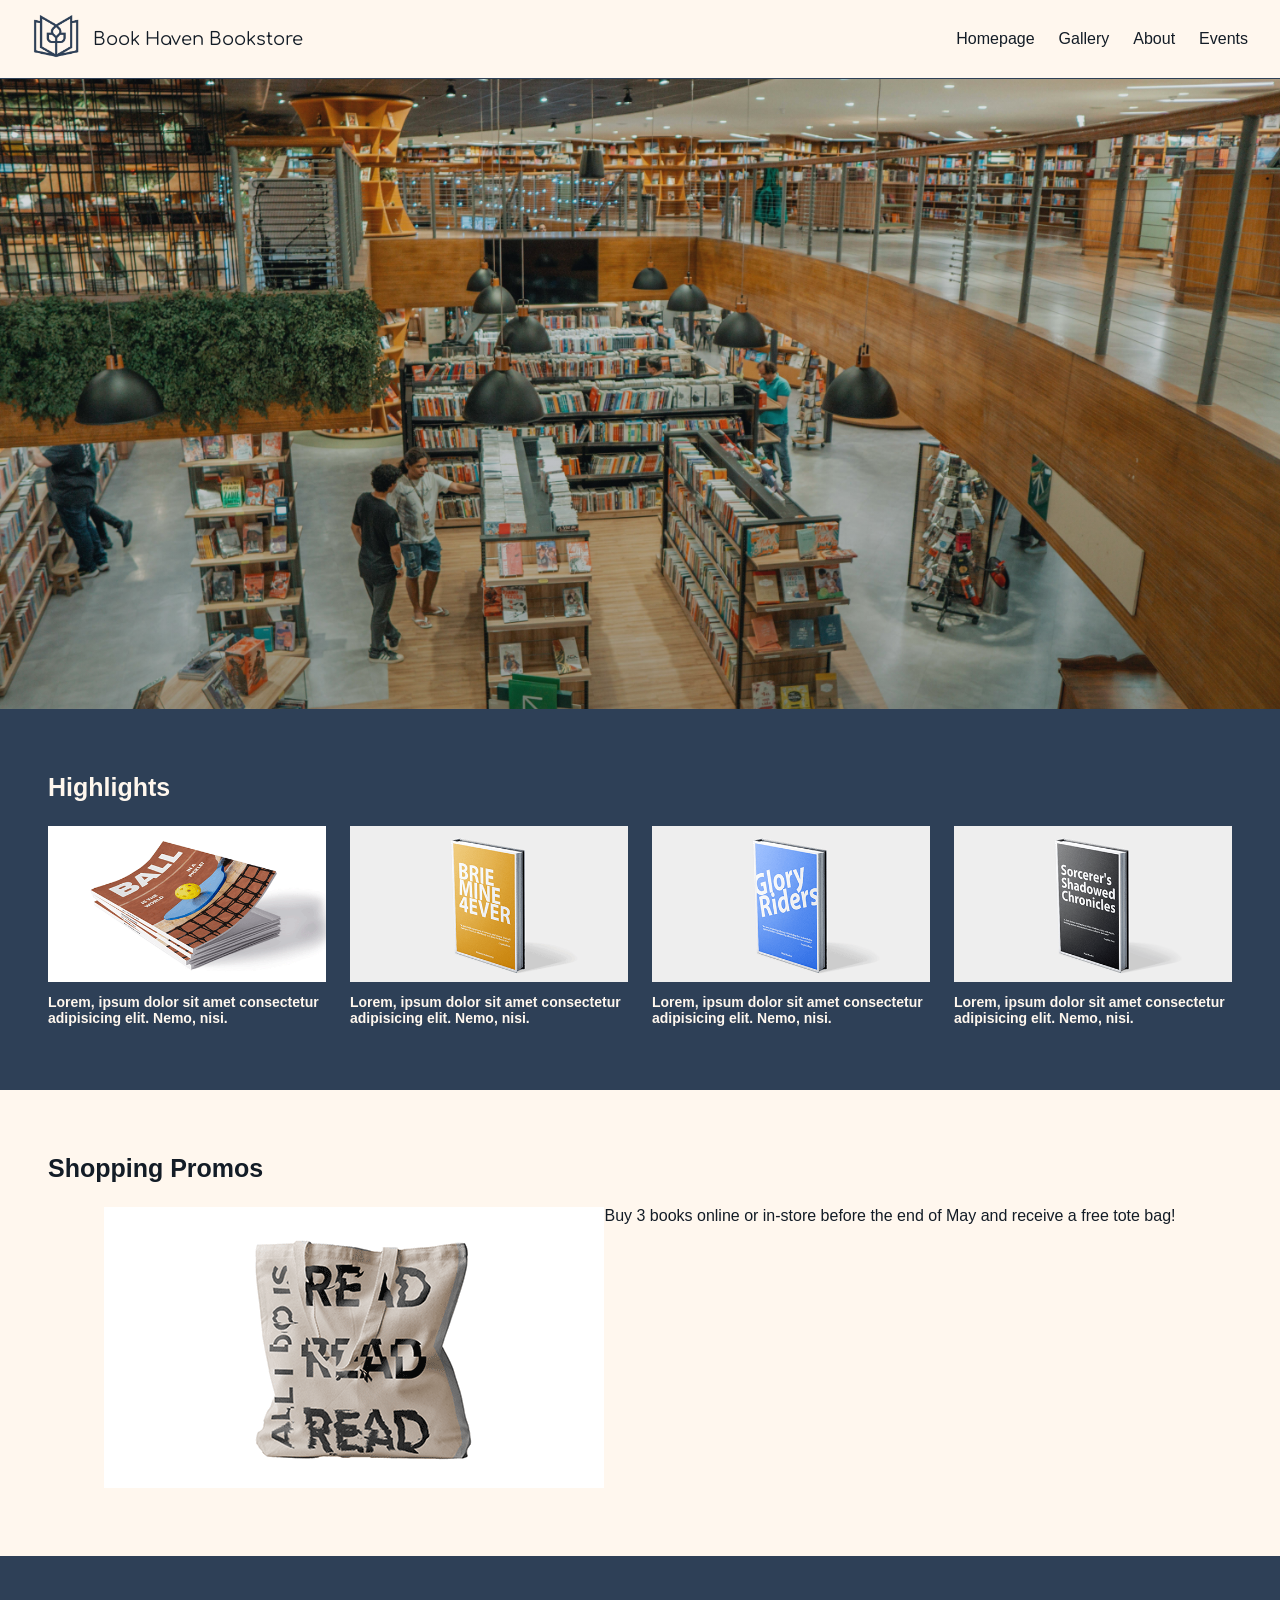
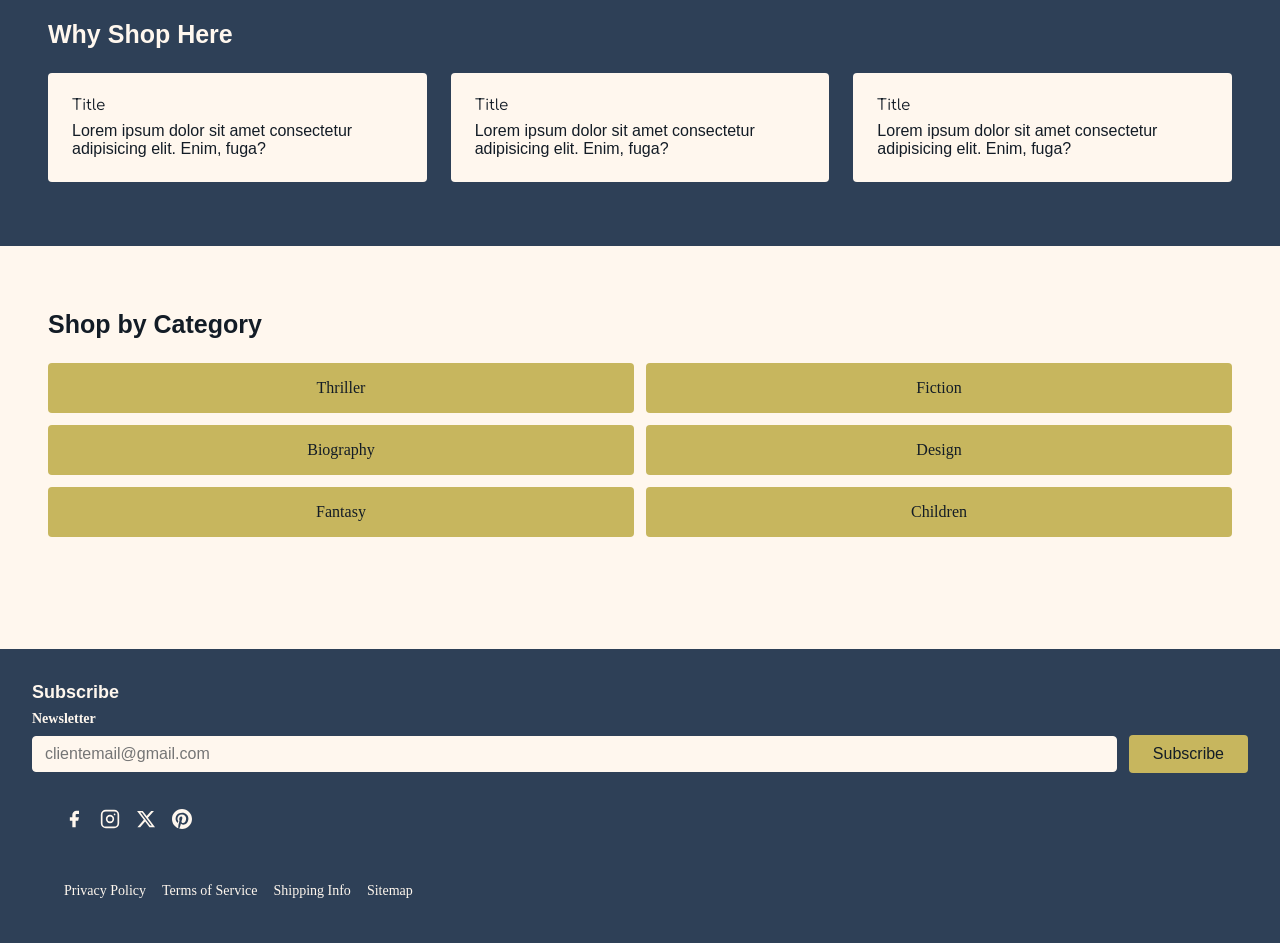
<file: IntroToWebDev/Touchstone 2.1/index.html>
<!doctype html>
<html lang="en">
  <head>
    <meta charset="UTF-8" />
    <meta name="viewport" content="width=device-width, initial-scale=1.0" />
    <title>Book Haven Bookstore | Homepage</title>
    <link rel="stylesheet" href="style.css" />
  </head>
  <body>
    <header>
      <nav aria-label="Main navigation">
        <div id="logo-div">
          <a href="index.html">
            <img
              src="./assets/Logo.png"
              alt="Book Haven Bookstore"
              height="50"
            />
          </a>
          <span>Book Haven Bookstore</span>
        </div>

        <div id="fullmenu">
          <ul>
            <li>
              <div class="marker">You are currently on</div>
              <a href="index.html">Homepage</a>
            </li>
            <li><a href="gallery.html">Gallery</a></li>
            <li><a href="about-us.html">About</a></li>
            <li><a href="news-and-events.html">Events</a></li>
          </ul>
        </div>

        <div id="burgermenu">
          <input type="checkbox" id="burger-toggle" />
          <label for="burger-toggle" aria-label="Open navigation menu">
            <svg
              xmlns="http://www.w3.org/2000/svg"
              height="2.0em"
              viewBox="0 0 448 512"
              aria-hidden="true"
            >
              <path
                d="M0 96C0 78.3 14.3 64 32 64H416c17.7 0 32 14.3 32 32s-14.3 32-32 32H32C14.3 128 0 113.7 0 96zM0 256c0-17.7 14.3-32 32-32H416c17.7 0 32 14.3 32 32s-14.3 32-32 32H32c-17.7 0-32-14.3-32-32zM448 416c0 17.7-14.3 32-32 32H32c-17.7 0-32-14.3-32-32s14.3-32 32-32H416c17.7 0 32 14.3 32 32z"
              />
            </svg>
          </label>
          <ul id="burgermenulinks">
            <li><a href="index.html">Home</a></li>
            <li><a href="gallery.html">Gallery</a></li>
            <li><a href="about-us.html">About</a></li>
            <li><a href="news-and-events.html">Events</a></li>
          </ul>
        </div>
      </nav>
    </header>

    <main>
      <section id="hero" aria-label="Hero banner">
        <img
          src="assets/images/NewPictures/BookHavenPanoramicPhoto.jpg"
          alt="Hero image description"
        />
      </section>

      <section id="highlights" aria-labelledby="highlights-title">
        <h2 id="highlights-title">Highlights</h2>
        <div>
          <figure>
            <img
              src="assets/images/Client3_Magazine1.png"
              alt="Magazine highlight"
            />
            <figcaption class="captions">
              Lorem, ipsum dolor sit amet consectetur adipisicing elit. Nemo,
              nisi.
            </figcaption class="captions">
          </figure>
          <figure>
            <img src="assets/images/Client3_Book1.png" alt="Book highlight" />
            <figcaption class="captions">
              Lorem, ipsum dolor sit amet consectetur adipisicing elit. Nemo,
              nisi.
            </figcaption class="captions">
          </figure>
          <figure>
            <img src="assets/images/Client3_Book2.png" alt="Book highlight" />
            <figcaption class="captions">
              Lorem, ipsum dolor sit amet consectetur adipisicing elit. Nemo,
              nisi.
            </figcaption class="captions">
          </figure>
          <figure>
            <img src="assets/images/Client3_Book3.png" alt="Book highlight" />
            <figcaption class="captions">
              Lorem, ipsum dolor sit amet consectetur adipisicing elit. Nemo,
              nisi.
            </figcaption class="captions">
          </figure>
        </div>
      </section>

      <section id="shopping-promos" aria-labelledby="promos-title">
        <h2 id="promos-title">Shopping Promos</h2>
        <div>
          <figure>
            <img src="assets/images/Client3_ToteBag.png" alt="Tote bag promo" />
          </figure>
          <p>
            Buy 3 books online or in-store before the end of May and receive a
            free tote bag!
          </p>
        </div>
      </section>

      <section id="why-shop-here" aria-labelledby="why-title">
        <h2 id="why-title">Why Shop Here</h2>
        <div>
          <article>
            <h3>Title</h3>
            <p>
              Lorem ipsum dolor sit amet consectetur adipisicing elit. Enim,
              fuga?
            </p>
          </article>
          <article>
            <h3>Title</h3>
            <p>
              Lorem ipsum dolor sit amet consectetur adipisicing elit. Enim,
              fuga?
            </p>
          </article>
          <article>
            <h3>Title</h3>
            <p>
              Lorem ipsum dolor sit amet consectetur adipisicing elit. Enim,
              fuga?
            </p>
          </article>
        </div>
      </section>

      <section id="shop-by-category" aria-labelledby="categories-title">
        <h2 id="categories-title">Shop by Category</h2>
        <ul>
          <li><a href="#">Thriller</a></li>
          <li><a href="#">Fiction</a></li>
          <li><a href="#">Biography</a></li>
          <li><a href="#">Design</a></li>
          <li><a href="#">Fantasy</a></li>
          <li><a href="#">Children</a></li>
        </ul>
      </section>
    </main>

    <footer>
      <section id="newsletter" aria-labelledby="newsletter-title">
        <h2 id="newsletter-title">Subscribe</h2>
        <form>
          <label for="newsletter-email">Newsletter</label>
          <div class="newsletter-row">
            <input
              type="email"
              id="newsletter-email"
              name="newsletter-email"
              placeholder="clientemail@gmail.com"
            />
            <button type="submit">Subscribe</button>
          </div>
        </form>
      </section>

      <nav aria-label="Social media" class="nav-footer">
        <ul>
          <li>
            <a href="#" aria-label="Facebook">
              <svg
                xmlns="http://www.w3.org/2000/svg"
                width="20"
                height="20"
                viewBox="0 0 24 24"
                fill="currentColor"
                aria-hidden="true"
              >
                <path
                  d="M18 2h-3a5 5 0 0 0-5 5v3H7v4h3v8h4v-8h3l1-4h-4V7a1 1 0 0 1 1-1h3z"
                />
              </svg>
            </a>
          </li>
          <li>
            <a href="#" aria-label="Instagram">
              <svg
                xmlns="http://www.w3.org/2000/svg"
                width="20"
                height="20"
                viewBox="0 0 24 24"
                fill="none"
                stroke="currentColor"
                stroke-width="2"
                aria-hidden="true"
              >
                <rect x="2" y="2" width="20" height="20" rx="5" ry="5" />
                <circle cx="12" cy="12" r="4" />
                <circle
                  cx="17.5"
                  cy="6.5"
                  r="1"
                  fill="currentColor"
                  stroke="none"
                />
              </svg>
            </a>
          </li>
          <li>
            <a href="#" aria-label="X (Twitter)">
              <svg
                xmlns="http://www.w3.org/2000/svg"
                width="20"
                height="20"
                viewBox="0 0 24 24"
                fill="currentColor"
                aria-hidden="true"
              >
                <path
                  d="M18.244 2.25h3.308l-7.227 8.26 8.502 11.24H16.17l-5.214-6.817L4.99 21.75H1.68l7.73-8.835L1.254 2.25H8.08l4.713 6.231zm-1.161 17.52h1.833L7.084 4.126H5.117z"
                />
              </svg>
            </a>
          </li>
          <li>
            <a href="#" aria-label="Pinterest">
              <svg
                xmlns="http://www.w3.org/2000/svg"
                width="20"
                height="20"
                viewBox="0 0 24 24"
                fill="currentColor"
                aria-hidden="true"
              >
                <path
                  d="M12 0C5.373 0 0 5.373 0 12c0 5.084 3.163 9.426 7.627 11.174-.105-.949-.2-2.405.042-3.441.218-.937 1.407-5.965 1.407-5.965s-.359-.719-.359-1.782c0-1.668.967-2.914 2.171-2.914 1.023 0 1.518.769 1.518 1.69 0 1.029-.655 2.568-.994 3.995-.283 1.194.599 2.169 1.777 2.169 2.133 0 3.772-2.249 3.772-5.495 0-2.873-2.064-4.882-5.012-4.882-3.414 0-5.418 2.561-5.418 5.207 0 1.031.397 2.138.893 2.738a.36.36 0 0 1 .083.345l-.333 1.36c-.053.22-.174.267-.402.161-1.499-.698-2.436-2.889-2.436-4.649 0-3.785 2.75-7.262 7.929-7.262 4.163 0 7.398 2.967 7.398 6.931 0 4.136-2.607 7.464-6.227 7.464-1.216 0-2.359-.632-2.75-1.378l-.748 2.853c-.271 1.043-1.002 2.35-1.492 3.146C9.57 23.812 10.763 24 12 24c6.627 0 12-5.373 12-12S18.627 0 12 0z"
                />
              </svg>
            </a>
          </li>
        </ul>
      </nav>

      <nav aria-label="Footer links" class="nav-footer">
        <ul>
          <li><a href="#">Privacy Policy</a></li>
          <li><a href="#">Terms of Service</a></li>
          <li><a href="#">Shipping Info</a></li>
          <li><a href="#">Sitemap</a></li>
        </ul>
      </nav>
    </footer>
  </body>
</html>
</file>
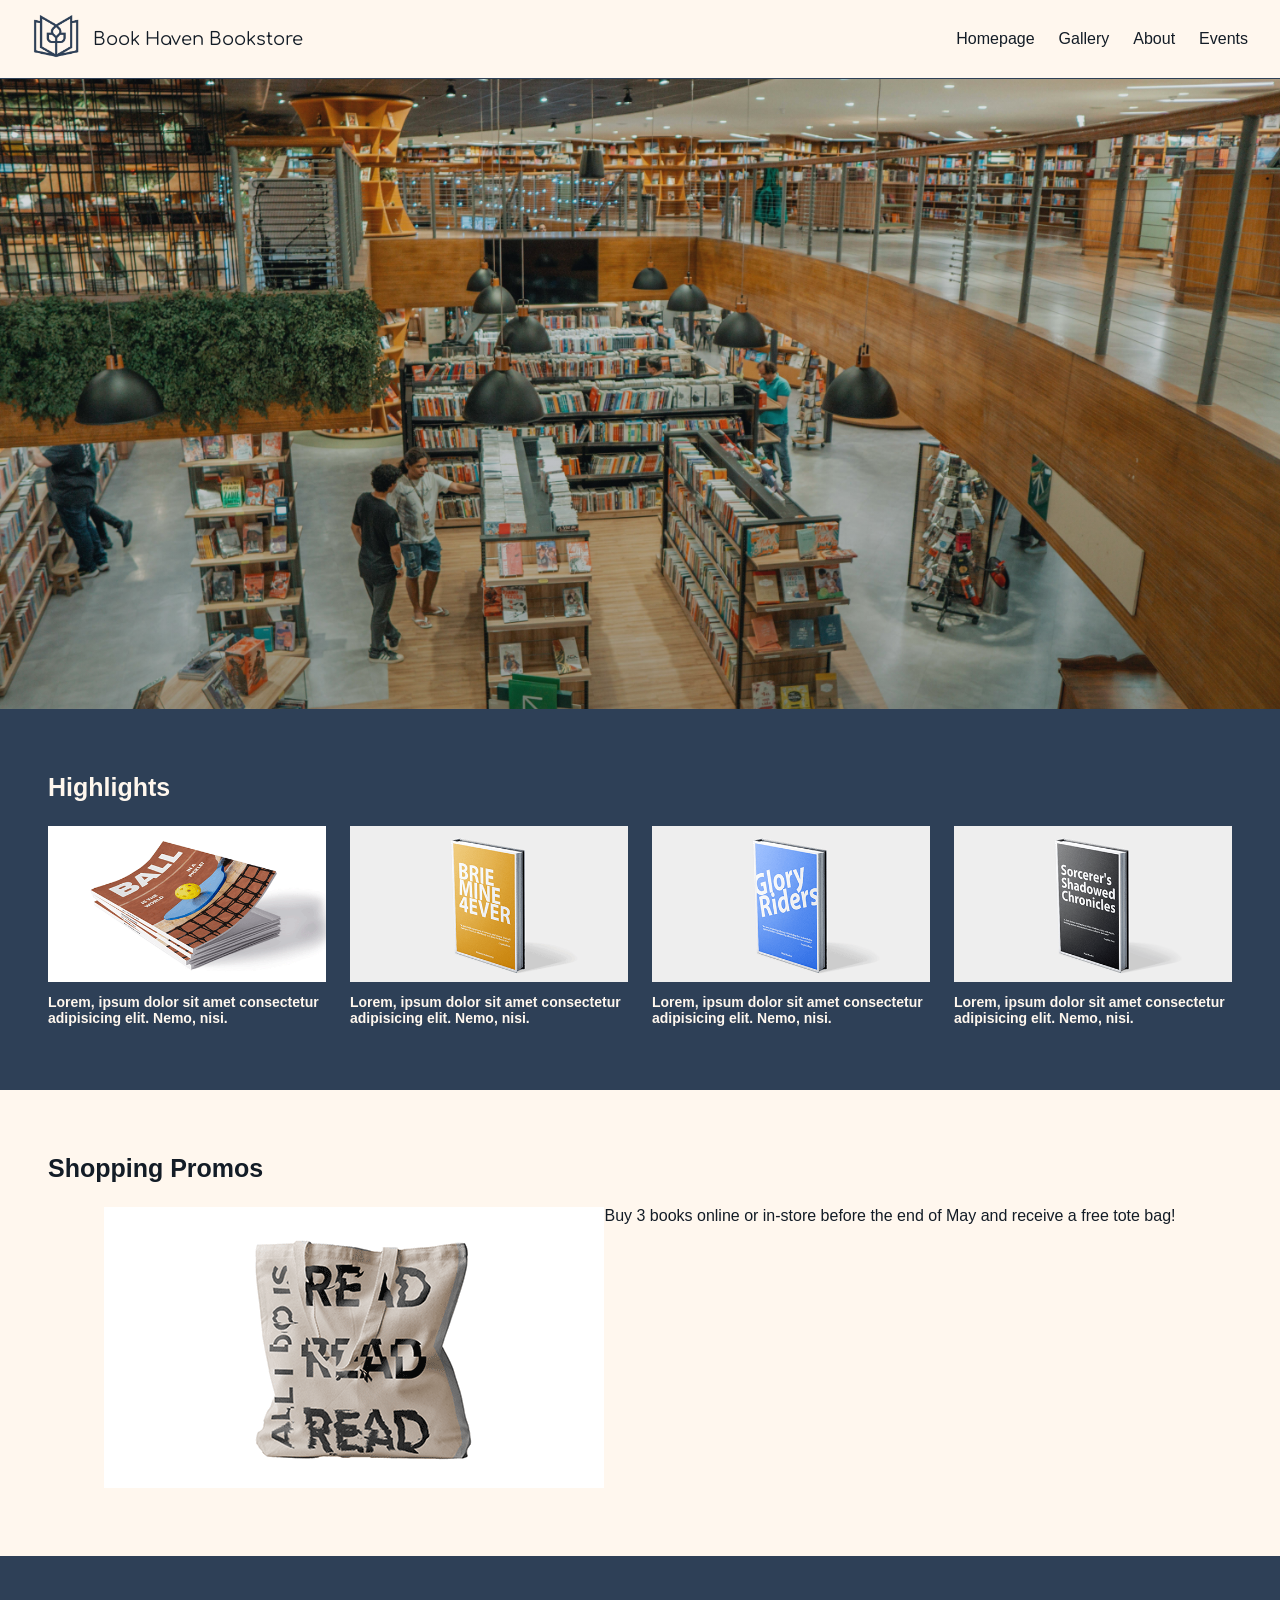
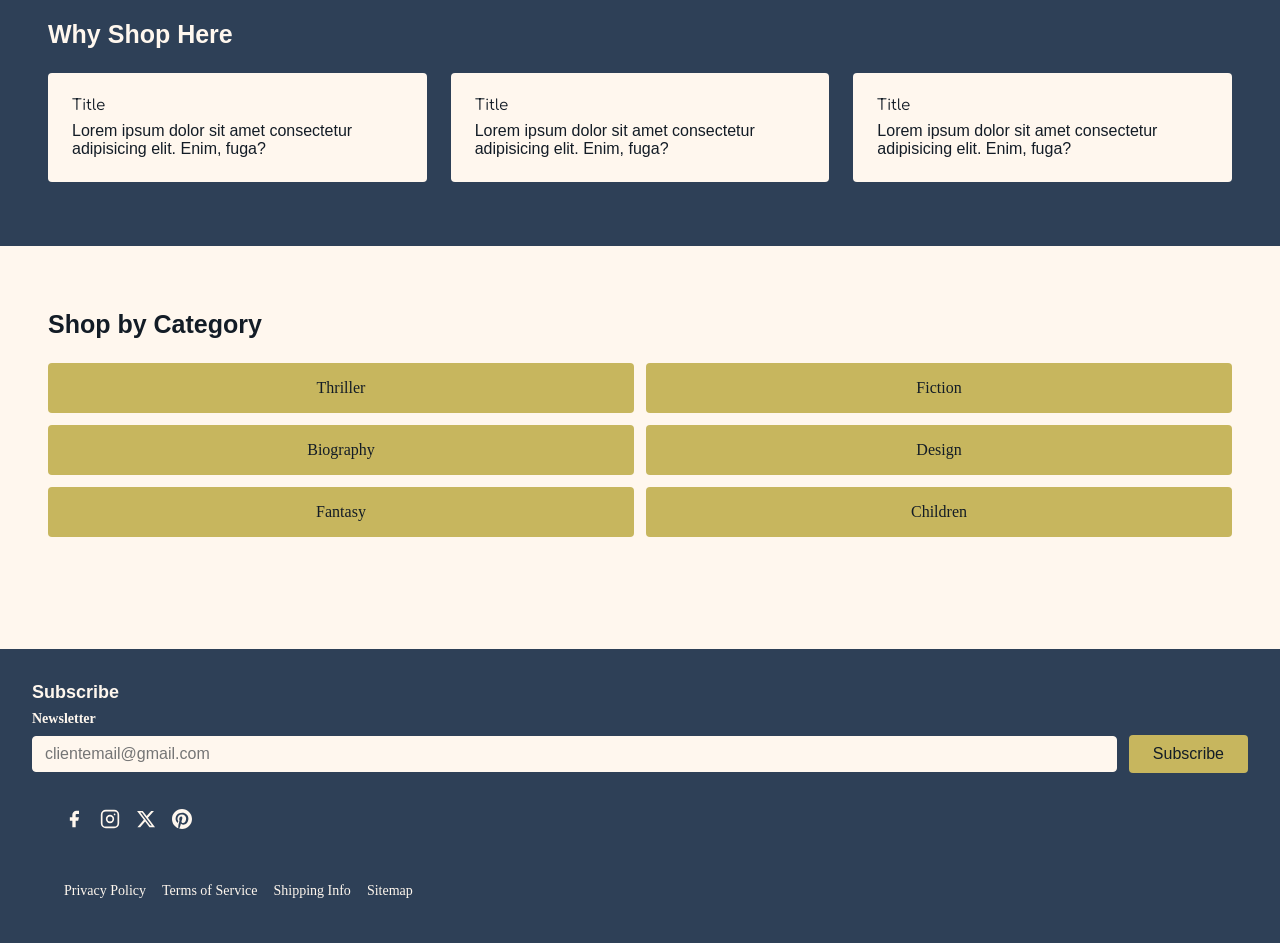
<file: IntroToWebDev/Touchstone 3/index.html>
<!doctype html>
<html lang="en">
  <head>
    <meta charset="UTF-8" />
    <meta name="viewport" content="width=device-width, initial-scale=1.0" />
    <title>Book Haven Bookstore | Homepage</title>
    <link rel="stylesheet" href="style.css" />
    <script src="script.js" defer></script>
  </head>
  <body>
    <header>
      <nav aria-label="Main navigation">
        <div id="logo-div">
          <a href="index.html">
            <img
              src="./assets/Logo.png"
              alt="Book Haven Bookstore"
              height="50"
            />
          </a>
          <span>Book Haven Bookstore</span>
        </div>

        <div id="fullmenu">
          <ul>
            <li>
              <div class="marker">You are currently on</div>
              <a href="index.html">Homepage</a>
            </li>
            <li><a href="gallery.html">Gallery</a></li>
            <li><a href="about-us.html">About</a></li>
            <li><a href="news-and-events.html">Events</a></li>
          </ul>
        </div>

        <div id="burgermenu">
          <input type="checkbox" id="burger-toggle" />
          <label for="burger-toggle" aria-label="Open navigation menu">
            <svg
              xmlns="http://www.w3.org/2000/svg"
              height="2.0em"
              viewBox="0 0 448 512"
              aria-hidden="true"
            >
              <path
                d="M0 96C0 78.3 14.3 64 32 64H416c17.7 0 32 14.3 32 32s-14.3 32-32 32H32C14.3 128 0 113.7 0 96zM0 256c0-17.7 14.3-32 32-32H416c17.7 0 32 14.3 32 32s-14.3 32-32 32H32c-17.7 0-32-14.3-32-32zM448 416c0 17.7-14.3 32-32 32H32c-17.7 0-32-14.3-32-32s14.3-32 32-32H416c17.7 0 32 14.3 32 32z"
              />
            </svg>
          </label>
          <ul id="burgermenulinks">
            <li><a href="index.html">Home</a></li>
            <li><a href="gallery.html">Gallery</a></li>
            <li><a href="about-us.html">About</a></li>
            <li><a href="news-and-events.html">Events</a></li>
          </ul>
        </div>
      </nav>
    </header>

    <main>
      <section id="hero" aria-label="Hero banner">
        <img
          src="assets/images/NewPictures/BookHavenPanoramicPhoto.jpg"
          alt="Hero image description"
        />
      </section>

      <section id="highlights" aria-labelledby="highlights-title">
        <h2 id="highlights-title">Highlights</h2>
        <div>
          <figure>
            <img
              src="assets/images/Client3_Magazine1.png"
              alt="Magazine highlight"
            />
            <figcaption class="captions">
              Lorem, ipsum dolor sit amet consectetur adipisicing elit. Nemo,
              nisi.
            </figcaption class="captions">
          </figure>
          <figure>
            <img src="assets/images/Client3_Book1.png" alt="Book highlight" />
            <figcaption class="captions">
              Lorem, ipsum dolor sit amet consectetur adipisicing elit. Nemo,
              nisi.
            </figcaption class="captions">
          </figure>
          <figure>
            <img src="assets/images/Client3_Book2.png" alt="Book highlight" />
            <figcaption class="captions">
              Lorem, ipsum dolor sit amet consectetur adipisicing elit. Nemo,
              nisi.
            </figcaption class="captions">
          </figure>
          <figure>
            <img src="assets/images/Client3_Book3.png" alt="Book highlight" />
            <figcaption class="captions">
              Lorem, ipsum dolor sit amet consectetur adipisicing elit. Nemo,
              nisi.
            </figcaption class="captions">
          </figure>
        </div>
      </section>

      <section id="shopping-promos" aria-labelledby="promos-title">
        <h2 id="promos-title">Shopping Promos</h2>
        <div>
          <figure>
            <img src="assets/images/Client3_ToteBag.png" alt="Tote bag promo" />
          </figure>
          <p>
            Buy 3 books online or in-store before the end of May and receive a
            free tote bag!
          </p>
        </div>
      </section>

      <section id="why-shop-here" aria-labelledby="why-title">
        <h2 id="why-title">Why Shop Here</h2>
        <div>
          <article>
            <h3>Title</h3>
            <p>
              Lorem ipsum dolor sit amet consectetur adipisicing elit. Enim,
              fuga?
            </p>
          </article>
          <article>
            <h3>Title</h3>
            <p>
              Lorem ipsum dolor sit amet consectetur adipisicing elit. Enim,
              fuga?
            </p>
          </article>
          <article>
            <h3>Title</h3>
            <p>
              Lorem ipsum dolor sit amet consectetur adipisicing elit. Enim,
              fuga?
            </p>
          </article>
        </div>
      </section>

      <section id="shop-by-category" aria-labelledby="categories-title">
        <h2 id="categories-title">Shop by Category</h2>
        <ul>
          <li><a href="#">Thriller</a></li>
          <li><a href="#">Fiction</a></li>
          <li><a href="#">Biography</a></li>
          <li><a href="#">Design</a></li>
          <li><a href="#">Fantasy</a></li>
          <li><a href="#">Children</a></li>
        </ul>
      </section>
    </main>

    <footer>
      <section id="newsletter" aria-labelledby="newsletter-title">
        <h2 id="newsletter-title">Subscribe</h2>
        <form>
          <label for="newsletter-email">Newsletter</label>
          <div class="newsletter-row">
            <input
              type="email"
              id="newsletter-email"
              name="newsletter-email"
              placeholder="clientemail@gmail.com"
            />
            <button type="submit" onclick="showAlertSubscribe()">Subscribe</button>
          </div>
        </form>
      </section>

      <nav aria-label="Social media" class="nav-footer">
        <ul>
          <li>
            <a href="#" aria-label="Facebook">
              <svg
                xmlns="http://www.w3.org/2000/svg"
                width="20"
                height="20"
                viewBox="0 0 24 24"
                fill="currentColor"
                aria-hidden="true"
              >
                <path
                  d="M18 2h-3a5 5 0 0 0-5 5v3H7v4h3v8h4v-8h3l1-4h-4V7a1 1 0 0 1 1-1h3z"
                />
              </svg>
            </a>
          </li>
          <li>
            <a href="#" aria-label="Instagram">
              <svg
                xmlns="http://www.w3.org/2000/svg"
                width="20"
                height="20"
                viewBox="0 0 24 24"
                fill="none"
                stroke="currentColor"
                stroke-width="2"
                aria-hidden="true"
              >
                <rect x="2" y="2" width="20" height="20" rx="5" ry="5" />
                <circle cx="12" cy="12" r="4" />
                <circle
                  cx="17.5"
                  cy="6.5"
                  r="1"
                  fill="currentColor"
                  stroke="none"
                />
              </svg>
            </a>
          </li>
          <li>
            <a href="#" aria-label="X (Twitter)">
              <svg
                xmlns="http://www.w3.org/2000/svg"
                width="20"
                height="20"
                viewBox="0 0 24 24"
                fill="currentColor"
                aria-hidden="true"
              >
                <path
                  d="M18.244 2.25h3.308l-7.227 8.26 8.502 11.24H16.17l-5.214-6.817L4.99 21.75H1.68l7.73-8.835L1.254 2.25H8.08l4.713 6.231zm-1.161 17.52h1.833L7.084 4.126H5.117z"
                />
              </svg>
            </a>
          </li>
          <li>
            <a href="#" aria-label="Pinterest">
              <svg
                xmlns="http://www.w3.org/2000/svg"
                width="20"
                height="20"
                viewBox="0 0 24 24"
                fill="currentColor"
                aria-hidden="true"
              >
                <path
                  d="M12 0C5.373 0 0 5.373 0 12c0 5.084 3.163 9.426 7.627 11.174-.105-.949-.2-2.405.042-3.441.218-.937 1.407-5.965 1.407-5.965s-.359-.719-.359-1.782c0-1.668.967-2.914 2.171-2.914 1.023 0 1.518.769 1.518 1.69 0 1.029-.655 2.568-.994 3.995-.283 1.194.599 2.169 1.777 2.169 2.133 0 3.772-2.249 3.772-5.495 0-2.873-2.064-4.882-5.012-4.882-3.414 0-5.418 2.561-5.418 5.207 0 1.031.397 2.138.893 2.738a.36.36 0 0 1 .083.345l-.333 1.36c-.053.22-.174.267-.402.161-1.499-.698-2.436-2.889-2.436-4.649 0-3.785 2.75-7.262 7.929-7.262 4.163 0 7.398 2.967 7.398 6.931 0 4.136-2.607 7.464-6.227 7.464-1.216 0-2.359-.632-2.75-1.378l-.748 2.853c-.271 1.043-1.002 2.35-1.492 3.146C9.57 23.812 10.763 24 12 24c6.627 0 12-5.373 12-12S18.627 0 12 0z"
                />
              </svg>
            </a>
          </li>
        </ul>
      </nav>

      <nav aria-label="Footer links" class="nav-footer">
        <ul>
          <li><a href="#">Privacy Policy</a></li>
          <li><a href="#">Terms of Service</a></li>
          <li><a href="#">Shipping Info</a></li>
          <li><a href="#">Sitemap</a></li>
        </ul>
      </nav>
    </footer>
  </body>
</html>
</file>
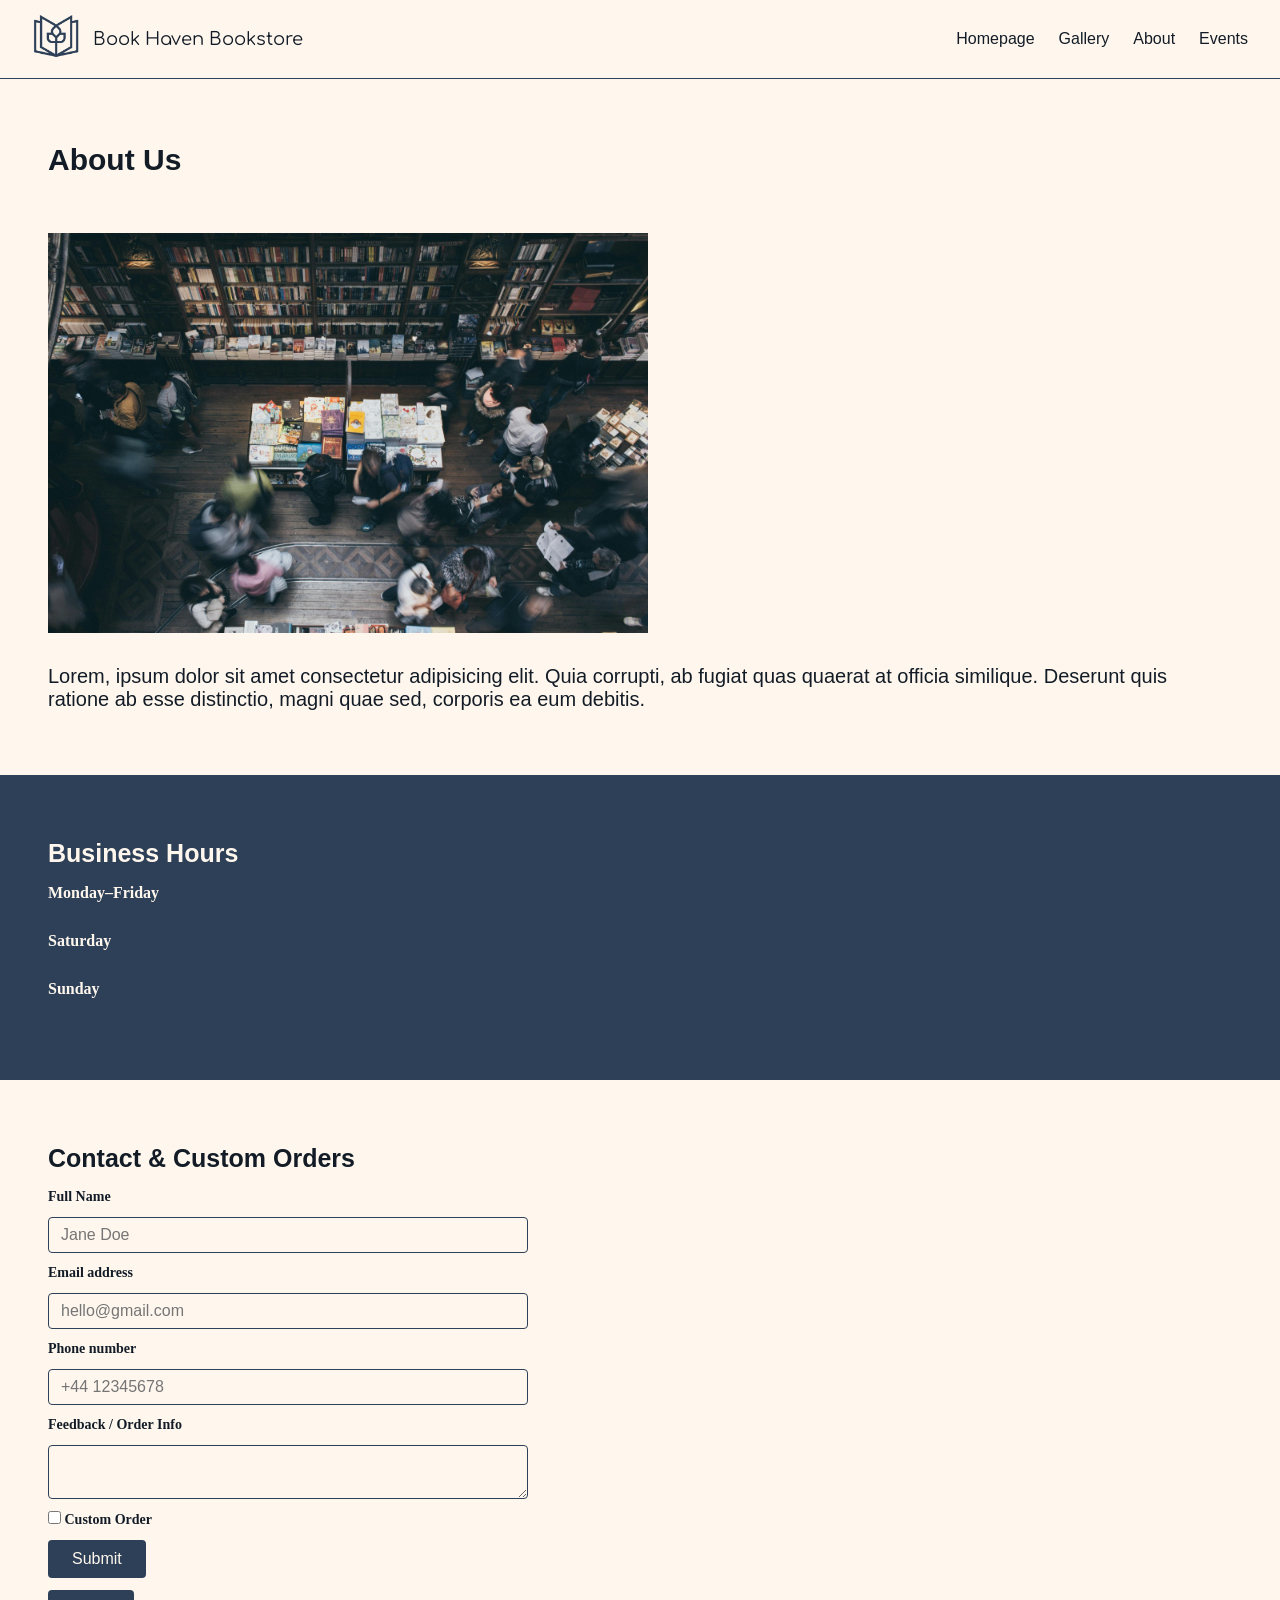
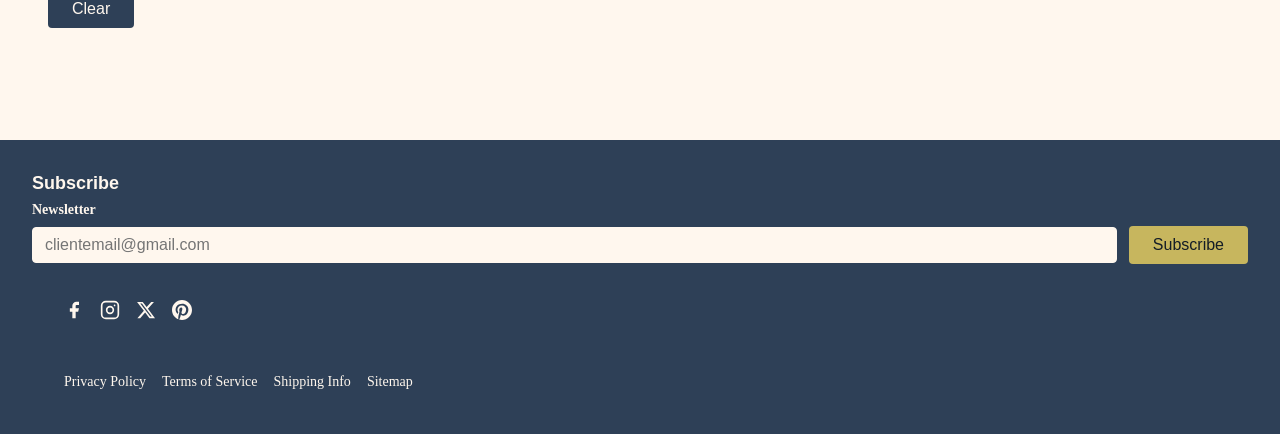
<file: IntroToWebDev/Touchstone 2.1/about-us.html>
<!doctype html>
<html lang="en">
  <head>
    <meta charset="UTF-8" />
    <meta name="viewport" content="width=device-width, initial-scale=1.0" />
    <title>Book Haven Bookstore | About Us</title>
    <link rel="stylesheet" href="style.css" />
  </head>
  <body>
    <header>
      <nav aria-label="Main navigation">
        <div id="logo-div">
          <a href="index.html">
            <img
              src="./assets/Logo.png"
              alt="Book Haven Bookstore"
              height="50"
            />
          </a>
          <span>Book Haven Bookstore</span>
        </div>

        <div id="fullmenu">
          <ul>
            <li>
              <a href="index.html">Homepage</a>
            </li>
            <li><a href="gallery.html">Gallery</a></li>
            <li>
              <div class="marker">You are currently on</div>
              <a href="about-us.html">About</a>
            </li>
            <li><a href="news-and-events.html">Events</a></li>
          </ul>
        </div>

        <div id="burgermenu">
          <input type="checkbox" id="burger-toggle" />
          <label for="burger-toggle" aria-label="Open navigation menu">
            <svg
              xmlns="http://www.w3.org/2000/svg"
              height="2.0em"
              viewBox="0 0 448 512"
              aria-hidden="true"
            >
              <path
                d="M0 96C0 78.3 14.3 64 32 64H416c17.7 0 32 14.3 32 32s-14.3 32-32 32H32C14.3 128 0 113.7 0 96zM0 256c0-17.7 14.3-32 32-32H416c17.7 0 32 14.3 32 32s-14.3 32-32 32H32c-17.7 0-32-14.3-32-32zM448 416c0 17.7-14.3 32-32 32H32c-17.7 0-32-14.3-32-32s14.3-32 32-32H416c17.7 0 32 14.3 32 32z"
              />
            </svg>
          </label>
          <ul id="burgermenulinks">
            <li><a href="index.html">Home</a></li>
            <li><a href="gallery.html">Gallery</a></li>
            <li><a href="about-us.html">About</a></li>
            <li><a href="news-and-events.html">Events</a></li>
          </ul>
        </div>
      </nav>
    </header>

    <main>
      <section id="about">
        <h1>About Us</h1>
        <img
          src="assets/images/NewPictures/EventAtBookHaven.jpg"
          alt="An event at BookHeaven"
        />
        <p class="large">
          Lorem, ipsum dolor sit amet consectetur adipisicing elit. Quia
          corrupti, ab fugiat quas quaerat at officia similique. Deserunt quis
          ratione ab esse distinctio, magni quae sed, corporis ea eum debitis.
        </p>
      </section>

      <section id="business-hours">
        <h2>Business Hours</h2>
        <dl>
          <dt>Monday–Friday</dt>
          <dd>9:00–20:00</dd>
          <dt>Saturday</dt>
          <dd>10:00–18:00</dd>
          <dt>Sunday</dt>
          <dd>11:00–17:00</dd>
        </dl>
      </section>

      <section id="contact" aria-labelledby="contact-title">
        <h2 id="contact-title">Contact & Custom Orders</h2>
        <form>
          <label for="full-name">Full Name</label>
          <input
            type="text"
            id="full-name"
            name="full-name"
            required
            placeholder="Jane Doe"
          />

          <label for="contact-email">Email address</label>
          <input
            type="email"
            id="contact-email"
            name="contact-email"
            required
            placeholder="hello@gmail.com"
          />

          <label for="phone">Phone number</label>
          <input
            type="tel"
            id="phone"
            name="phone"
            placeholder="+44 12345678"
          />

          <label for="feedback">Feedback / Order Info</label>
          <textarea id="feedback" name="feedback" maxlength="250"></textarea>

          <label>
            <input type="checkbox" name="custom-order" />
            Custom Order
          </label>

          <button type="submit">Submit</button>
          <button type="reset">Clear</button>
        </form>
      </section>
    </main>

    <footer>
      <section id="newsletter" aria-labelledby="newsletter-title">
        <h2 id="newsletter-title">Subscribe</h2>
        <form>
          <label for="newsletter-email">Newsletter</label>
          <div class="newsletter-row">
            <input
              type="email"
              id="newsletter-email"
              name="newsletter-email"
              placeholder="clientemail@gmail.com"
            />
            <button type="submit">Subscribe</button>
          </div>
        </form>
      </section>

      <nav aria-label="Social media" class="nav-footer">
        <ul>
          <li>
            <a href="#" aria-label="Facebook">
              <svg
                xmlns="http://www.w3.org/2000/svg"
                width="20"
                height="20"
                viewBox="0 0 24 24"
                fill="currentColor"
                aria-hidden="true"
              >
                <path
                  d="M18 2h-3a5 5 0 0 0-5 5v3H7v4h3v8h4v-8h3l1-4h-4V7a1 1 0 0 1 1-1h3z"
                />
              </svg>
            </a>
          </li>
          <li>
            <a href="#" aria-label="Instagram">
              <svg
                xmlns="http://www.w3.org/2000/svg"
                width="20"
                height="20"
                viewBox="0 0 24 24"
                fill="none"
                stroke="currentColor"
                stroke-width="2"
                aria-hidden="true"
              >
                <rect x="2" y="2" width="20" height="20" rx="5" ry="5" />
                <circle cx="12" cy="12" r="4" />
                <circle
                  cx="17.5"
                  cy="6.5"
                  r="1"
                  fill="currentColor"
                  stroke="none"
                />
              </svg>
            </a>
          </li>
          <li>
            <a href="#" aria-label="X (Twitter)">
              <svg
                xmlns="http://www.w3.org/2000/svg"
                width="20"
                height="20"
                viewBox="0 0 24 24"
                fill="currentColor"
                aria-hidden="true"
              >
                <path
                  d="M18.244 2.25h3.308l-7.227 8.26 8.502 11.24H16.17l-5.214-6.817L4.99 21.75H1.68l7.73-8.835L1.254 2.25H8.08l4.713 6.231zm-1.161 17.52h1.833L7.084 4.126H5.117z"
                />
              </svg>
            </a>
          </li>
          <li>
            <a href="#" aria-label="Pinterest">
              <svg
                xmlns="http://www.w3.org/2000/svg"
                width="20"
                height="20"
                viewBox="0 0 24 24"
                fill="currentColor"
                aria-hidden="true"
              >
                <path
                  d="M12 0C5.373 0 0 5.373 0 12c0 5.084 3.163 9.426 7.627 11.174-.105-.949-.2-2.405.042-3.441.218-.937 1.407-5.965 1.407-5.965s-.359-.719-.359-1.782c0-1.668.967-2.914 2.171-2.914 1.023 0 1.518.769 1.518 1.69 0 1.029-.655 2.568-.994 3.995-.283 1.194.599 2.169 1.777 2.169 2.133 0 3.772-2.249 3.772-5.495 0-2.873-2.064-4.882-5.012-4.882-3.414 0-5.418 2.561-5.418 5.207 0 1.031.397 2.138.893 2.738a.36.36 0 0 1 .083.345l-.333 1.36c-.053.22-.174.267-.402.161-1.499-.698-2.436-2.889-2.436-4.649 0-3.785 2.75-7.262 7.929-7.262 4.163 0 7.398 2.967 7.398 6.931 0 4.136-2.607 7.464-6.227 7.464-1.216 0-2.359-.632-2.75-1.378l-.748 2.853c-.271 1.043-1.002 2.35-1.492 3.146C9.57 23.812 10.763 24 12 24c6.627 0 12-5.373 12-12S18.627 0 12 0z"
                />
              </svg>
            </a>
          </li>
        </ul>
      </nav>

      <nav aria-label="Footer links" class="nav-footer">
        <ul>
          <li><a href="#">Privacy Policy</a></li>
          <li><a href="#">Terms of Service</a></li>
          <li><a href="#">Shipping Info</a></li>
          <li><a href="#">Sitemap</a></li>
        </ul>
      </nav>
    </footer>
  </body>
</html>
</file>
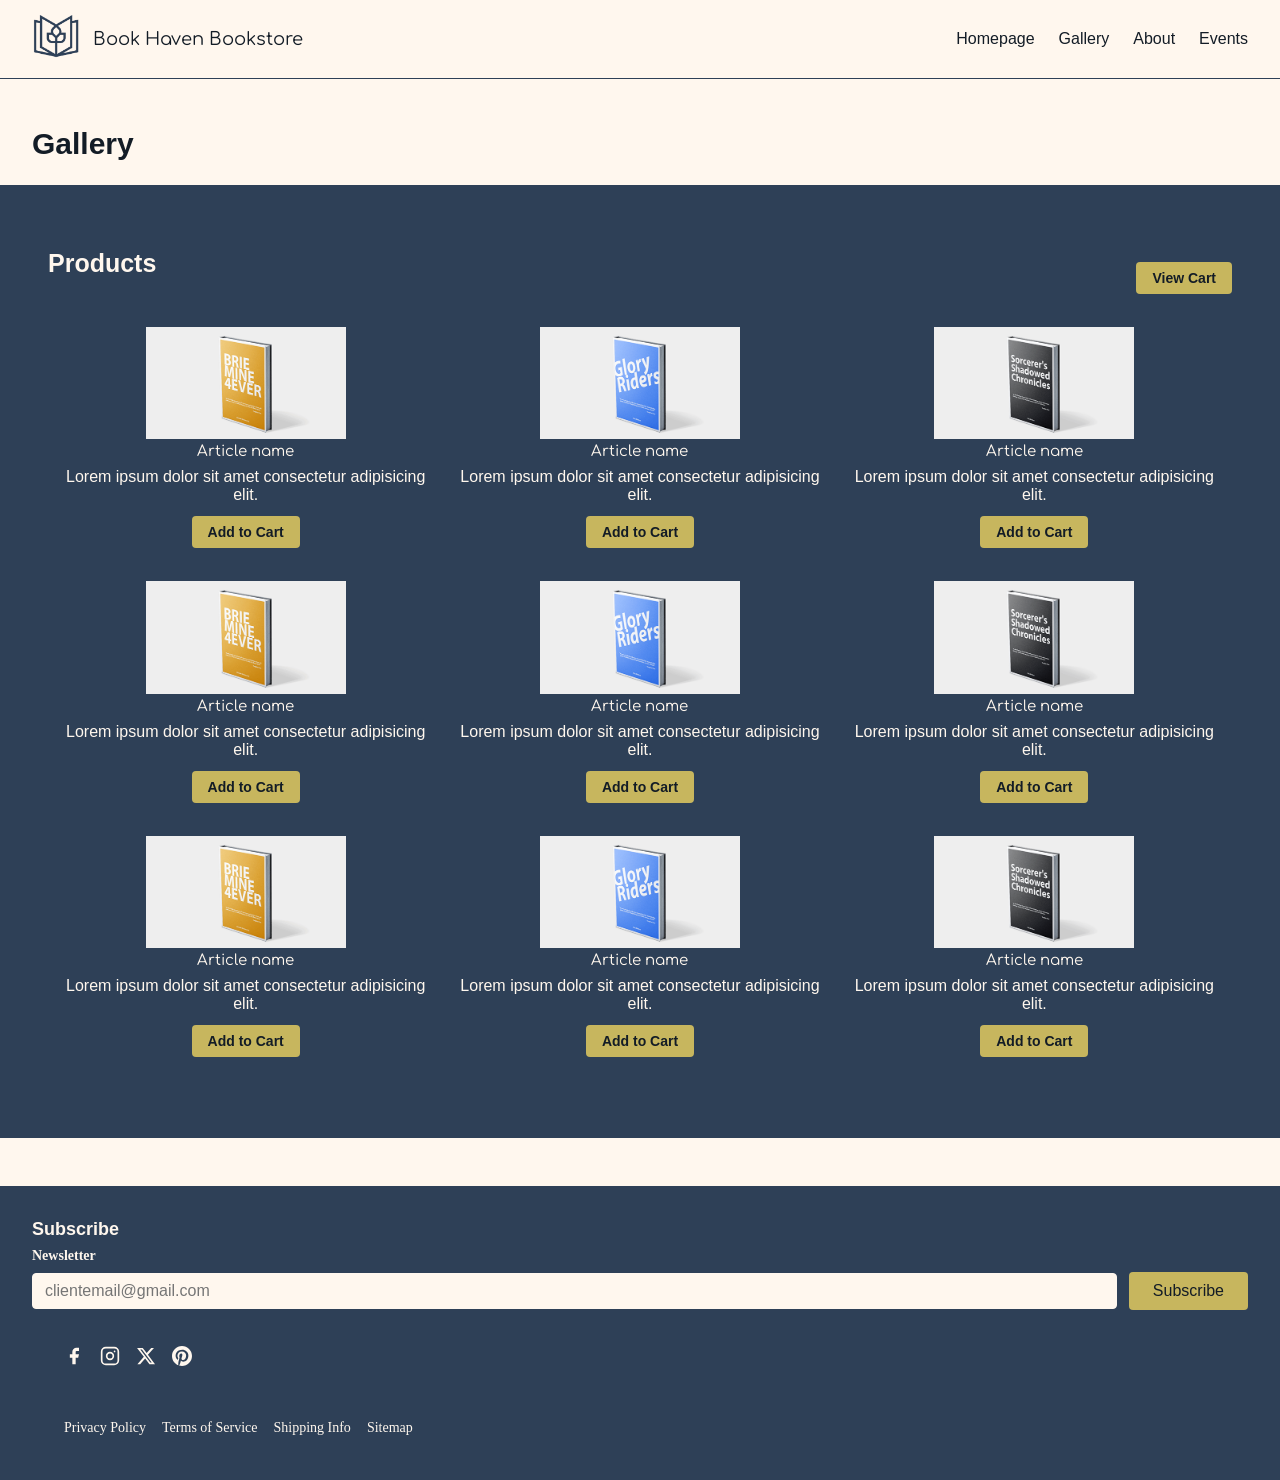
<file: IntroToWebDev/Touchstone 2.1/gallery.html>
<!doctype html>
<html lang="en">
  <head>
    <meta charset="UTF-8" />
    <meta name="viewport" content="width=device-width, initial-scale=1.0" />
    <title>Book Haven Bookstore | Gallery</title>
    <link rel="stylesheet" href="style.css" />
  </head>
  <body>
    <header>
      <nav aria-label="Main navigation">
        <div id="logo-div">
          <a href="index.html">
            <img
              src="./assets/Logo.png"
              alt="Book Haven Bookstore"
              height="50"
            />
          </a>
          <span>Book Haven Bookstore</span>
        </div>

        <div id="fullmenu">
          <ul>
            <li><a href="index.html">Homepage</a></li>
            <li>
              <div class="marker">You are currently on</div>
              <a href="gallery.html">Gallery</a>
            </li>
            <li><a href="about-us.html">About</a></li>
            <li><a href="news-and-events.html">Events</a></li>
          </ul>
        </div>

        <div id="burgermenu">
          <input type="checkbox" id="burger-toggle" />
          <label for="burger-toggle" aria-label="Open navigation menu">
            <svg
              xmlns="http://www.w3.org/2000/svg"
              height="2.0em"
              viewBox="0 0 448 512"
              aria-hidden="true"
            >
              <path
                d="M0 96C0 78.3 14.3 64 32 64H416c17.7 0 32 14.3 32 32s-14.3 32-32 32H32C14.3 128 0 113.7 0 96zM0 256c0-17.7 14.3-32 32-32H416c17.7 0 32 14.3 32 32s-14.3 32-32 32H32c-17.7 0-32-14.3-32-32zM448 416c0 17.7-14.3 32-32 32H32c-17.7 0-32-14.3-32-32s14.3-32 32-32H416c17.7 0 32 14.3 32 32z"
              />
            </svg>
          </label>
          <ul id="burgermenulinks">
            <li><a href="index.html">Home</a></li>
            <li><a href="gallery.html">Gallery</a></li>
            <li><a href="about-us.html">About</a></li>
            <li><a href="news-and-events.html">Events</a></li>
          </ul>
        </div>
      </nav>
    </header>

    <main>
      <h1>Gallery</h1>
      <section id="product-grid" aria-labelledby="products-title">
        <div class="section-header">
          <h2 id="products-title">Products</h2>
          <button type="button" class="view-cart-btn">View Cart</button>
        </div>
        <table>
          <tbody>
            <tr>
              <td>
                <figure>
                  <img src="assets/images/Client3_Book1.png" alt="Book title" />
                </figure>
                <h3>Article name</h3>
                <p>Lorem ipsum dolor sit amet consectetur adipisicing elit.</p>
                <button type="button">Add to Cart</button>
              </td>
              <td>
                <figure>
                  <img src="assets/images/Client3_Book2.png" alt="Book title" />
                </figure>
                <h3>Article name</h3>
                <p>Lorem ipsum dolor sit amet consectetur adipisicing elit.</p>
                <button type="button">Add to Cart</button>
              </td>
              <td>
                <figure>
                  <img src="assets/images/Client3_Book3.png" alt="Book title" />
                </figure>
                <h3>Article name</h3>
                <p>Lorem ipsum dolor sit amet consectetur adipisicing elit.</p>
                <button type="button">Add to Cart</button>
              </td>
            </tr>
            <tr>
              <td>
                <figure>
                  <img src="assets/images/Client3_Book1.png" alt="Book title" />
                </figure>
                <h3>Article name</h3>
                <p>Lorem ipsum dolor sit amet consectetur adipisicing elit.</p>
                <button type="button">Add to Cart</button>
              </td>
              <td>
                <figure>
                  <img src="assets/images/Client3_Book2.png" alt="Book title" />
                </figure>
                <h3>Article name</h3>
                <p>Lorem ipsum dolor sit amet consectetur adipisicing elit.</p>
                <button type="button">Add to Cart</button>
              </td>
              <td>
                <figure>
                  <img src="assets/images/Client3_Book3.png" alt="Book title" />
                </figure>
                <h3>Article name</h3>
                <p>Lorem ipsum dolor sit amet consectetur adipisicing elit.</p>
                <button type="button">Add to Cart</button>
              </td>
            </tr>
            <tr>
              <td>
                <figure>
                  <img src="assets/images/Client3_Book1.png" alt="Book title" />
                </figure>
                <h3>Article name</h3>
                <p>Lorem ipsum dolor sit amet consectetur adipisicing elit.</p>
                <button type="button">Add to Cart</button>
              </td>
              <td>
                <figure>
                  <img src="assets/images/Client3_Book2.png" alt="Book title" />
                </figure>
                <h3>Article name</h3>
                <p>Lorem ipsum dolor sit amet consectetur adipisicing elit.</p>
                <button type="button">Add to Cart</button>
              </td>
              <td>
                <figure>
                  <img src="assets/images/Client3_Book3.png" alt="Book title" />
                </figure>
                <h3>Article name</h3>
                <p>Lorem ipsum dolor sit amet consectetur adipisicing elit.</p>
                <button type="button">Add to Cart</button>
              </td>
            </tr>
          </tbody>
        </table>
      </section>
    </main>

    <footer>
      <section id="newsletter" aria-labelledby="newsletter-title">
        <h2 id="newsletter-title">Subscribe</h2>
        <form>
          <label for="newsletter-email">Newsletter</label>
          <div class="newsletter-row">
            <input
              type="email"
              id="newsletter-email"
              name="newsletter-email"
              placeholder="clientemail@gmail.com"
            />
            <button type="submit">Subscribe</button>
          </div>
        </form>
      </section>

      <nav aria-label="Social media" class="nav-footer">
        <ul>
          <li>
            <a href="#" aria-label="Facebook">
              <svg
                xmlns="http://www.w3.org/2000/svg"
                width="20"
                height="20"
                viewBox="0 0 24 24"
                fill="currentColor"
                aria-hidden="true"
              >
                <path
                  d="M18 2h-3a5 5 0 0 0-5 5v3H7v4h3v8h4v-8h3l1-4h-4V7a1 1 0 0 1 1-1h3z"
                />
              </svg>
            </a>
          </li>
          <li>
            <a href="#" aria-label="Instagram">
              <svg
                xmlns="http://www.w3.org/2000/svg"
                width="20"
                height="20"
                viewBox="0 0 24 24"
                fill="none"
                stroke="currentColor"
                stroke-width="2"
                aria-hidden="true"
              >
                <rect x="2" y="2" width="20" height="20" rx="5" ry="5" />
                <circle cx="12" cy="12" r="4" />
                <circle
                  cx="17.5"
                  cy="6.5"
                  r="1"
                  fill="currentColor"
                  stroke="none"
                />
              </svg>
            </a>
          </li>
          <li>
            <a href="#" aria-label="X (Twitter)">
              <svg
                xmlns="http://www.w3.org/2000/svg"
                width="20"
                height="20"
                viewBox="0 0 24 24"
                fill="currentColor"
                aria-hidden="true"
              >
                <path
                  d="M18.244 2.25h3.308l-7.227 8.26 8.502 11.24H16.17l-5.214-6.817L4.99 21.75H1.68l7.73-8.835L1.254 2.25H8.08l4.713 6.231zm-1.161 17.52h1.833L7.084 4.126H5.117z"
                />
              </svg>
            </a>
          </li>
          <li>
            <a href="#" aria-label="Pinterest">
              <svg
                xmlns="http://www.w3.org/2000/svg"
                width="20"
                height="20"
                viewBox="0 0 24 24"
                fill="currentColor"
                aria-hidden="true"
              >
                <path
                  d="M12 0C5.373 0 0 5.373 0 12c0 5.084 3.163 9.426 7.627 11.174-.105-.949-.2-2.405.042-3.441.218-.937 1.407-5.965 1.407-5.965s-.359-.719-.359-1.782c0-1.668.967-2.914 2.171-2.914 1.023 0 1.518.769 1.518 1.69 0 1.029-.655 2.568-.994 3.995-.283 1.194.599 2.169 1.777 2.169 2.133 0 3.772-2.249 3.772-5.495 0-2.873-2.064-4.882-5.012-4.882-3.414 0-5.418 2.561-5.418 5.207 0 1.031.397 2.138.893 2.738a.36.36 0 0 1 .083.345l-.333 1.36c-.053.22-.174.267-.402.161-1.499-.698-2.436-2.889-2.436-4.649 0-3.785 2.75-7.262 7.929-7.262 4.163 0 7.398 2.967 7.398 6.931 0 4.136-2.607 7.464-6.227 7.464-1.216 0-2.359-.632-2.75-1.378l-.748 2.853c-.271 1.043-1.002 2.35-1.492 3.146C9.57 23.812 10.763 24 12 24c6.627 0 12-5.373 12-12S18.627 0 12 0z"
                />
              </svg>
            </a>
          </li>
        </ul>
      </nav>

      <nav aria-label="Footer links" class="nav-footer">
        <ul>
          <li><a href="#">Privacy Policy</a></li>
          <li><a href="#">Terms of Service</a></li>
          <li><a href="#">Shipping Info</a></li>
          <li><a href="#">Sitemap</a></li>
        </ul>
      </nav>
    </footer>
  </body>
</html>
</file>
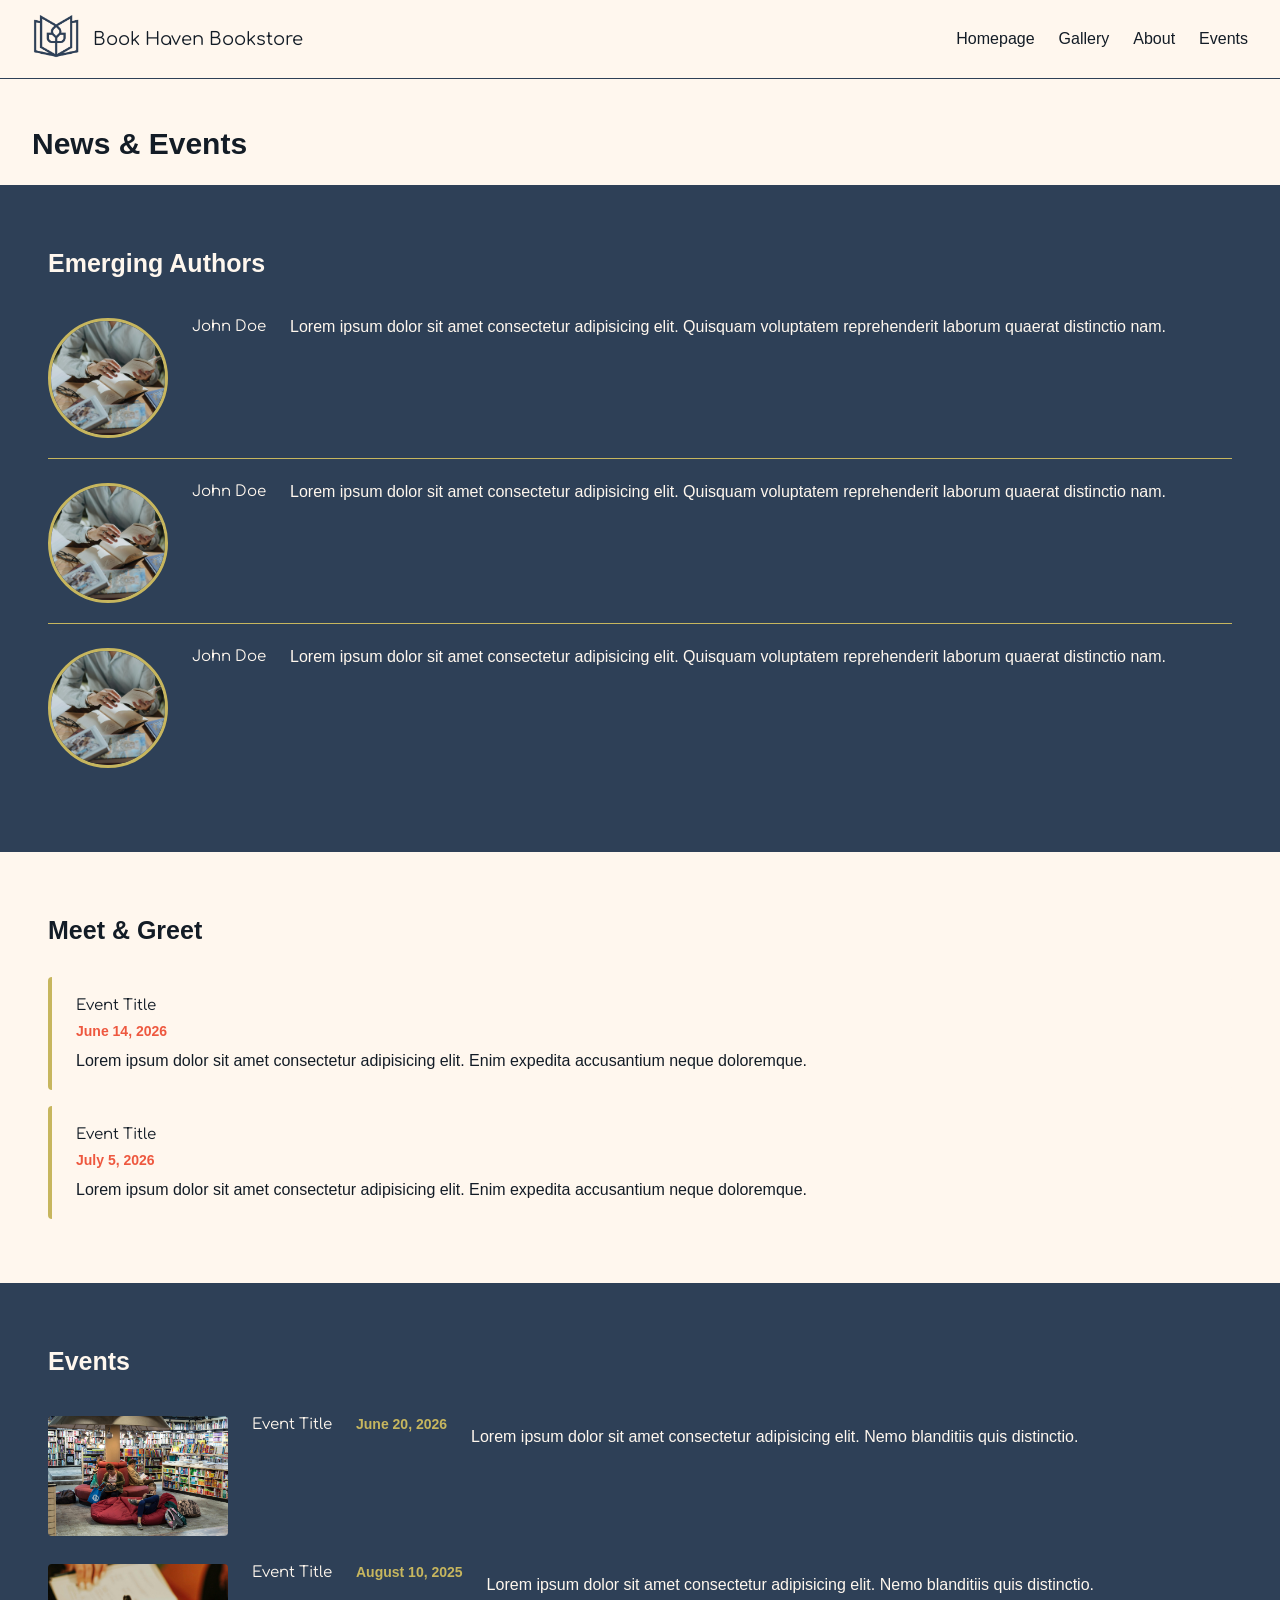
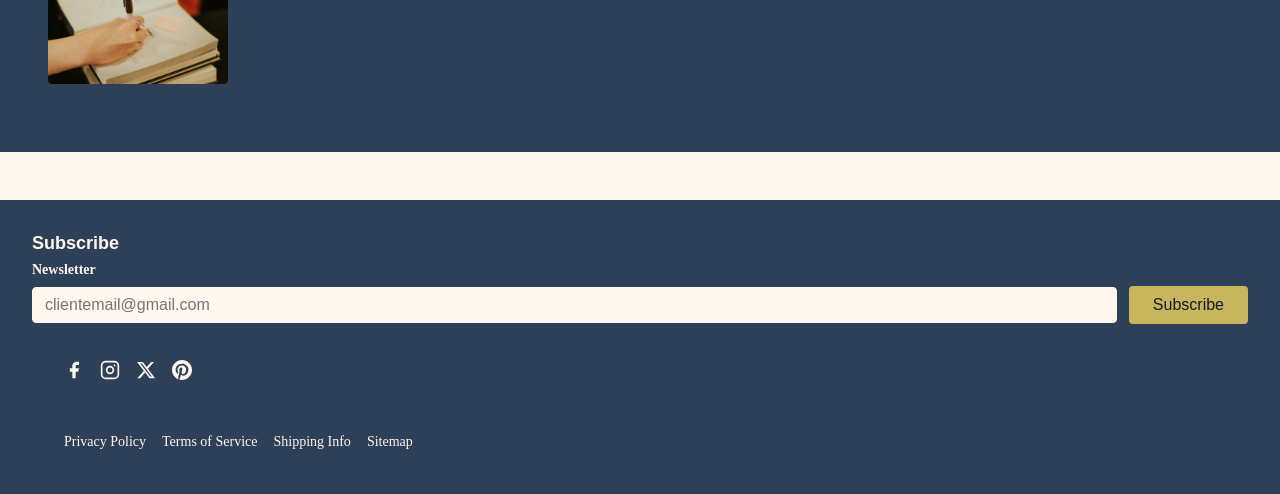
<file: IntroToWebDev/Touchstone 2.1/news-and-events.html>
<!doctype html>
<html lang="en">
  <head>
    <meta charset="UTF-8" />
    <meta name="viewport" content="width=device-width, initial-scale=1.0" />
    <title>Book Haven Bookstore | News & Events</title>
    <link rel="stylesheet" href="style.css" />
  </head>
  <body>
    <header>
      <nav aria-label="Main navigation">
        <div id="logo-div">
          <a href="index.html">
            <img
              src="./assets/Logo.png"
              alt="Book Haven Bookstore"
              height="50"
            />
          </a>
          <span>Book Haven Bookstore</span>
        </div>

        <div id="fullmenu">
          <ul>
            <li>
              <a href="index.html">Homepage</a>
            </li>
            <li><a href="gallery.html">Gallery</a></li>
            <li><a href="about-us.html">About</a></li>
            <li>
              <div class="marker">You are currently on</div>
              <a href="news-and-events.html">Events</a>
            </li>
          </ul>
        </div>

        <div id="burgermenu">
          <input type="checkbox" id="burger-toggle" />
          <label for="burger-toggle" aria-label="Open navigation menu">
            <svg
              xmlns="http://www.w3.org/2000/svg"
              height="2.0em"
              viewBox="0 0 448 512"
              aria-hidden="true"
            >
              <path
                d="M0 96C0 78.3 14.3 64 32 64H416c17.7 0 32 14.3 32 32s-14.3 32-32 32H32C14.3 128 0 113.7 0 96zM0 256c0-17.7 14.3-32 32-32H416c17.7 0 32 14.3 32 32s-14.3 32-32 32H32c-17.7 0-32-14.3-32-32zM448 416c0 17.7-14.3 32-32 32H32c-17.7 0-32-14.3-32-32s14.3-32 32-32H416c17.7 0 32 14.3 32 32z"
              />
            </svg>
          </label>
          <ul id="burgermenulinks">
            <li><a href="index.html">Home</a></li>
            <li><a href="gallery.html">Gallery</a></li>
            <li><a href="about-us.html">About</a></li>
            <li><a href="news-and-events.html">Events</a></li>
          </ul>
        </div>
      </nav>
    </header>

    <main>
      <h1>News & Events</h1>

      <section id="emerging-authors" aria-labelledby="authors-title">
        <h2 id="authors-title">Emerging Authors</h2>
        <article>
          <figure>
            <img
              src="assets/images/NewPictures/JohnDoeNewAuthor.jpg"
              alt="John Doe, a new emergin author"
            />
          </figure>
          <h3>John Doe</h3>
          <p>
            Lorem ipsum dolor sit amet consectetur adipisicing elit. Quisquam
            voluptatem reprehenderit laborum quaerat distinctio nam.
          </p>
        </article>
        <article>
          <figure>
            <img
              src="assets/images/NewPictures/JohnDoeNewAuthor.jpg"
              alt="John Doe, a new emergin author"
            />
          </figure>
          <h3>John Doe</h3>
          <p>
            Lorem ipsum dolor sit amet consectetur adipisicing elit. Quisquam
            voluptatem reprehenderit laborum quaerat distinctio nam.
          </p>
        </article>
        <article>
          <figure>
            <img
              src="assets/images/NewPictures/JohnDoeNewAuthor.jpg"
              alt="John Doe, a new emergin author"
            />
          </figure>
          <h3>John Doe</h3>
          <p>
            Lorem ipsum dolor sit amet consectetur adipisicing elit. Quisquam
            voluptatem reprehenderit laborum quaerat distinctio nam.
          </p>
        </article>
      </section>

      <section id="meet-greet" aria-labelledby="meet-title">
        <h2 id="meet-title">Meet & Greet</h2>
        <article>
          <h3>Event Title</h3>
          <p>
            <time datetime="2026-06-14">June 14, 2026</time>
          </p>
          <p>
            Lorem ipsum dolor sit amet consectetur adipisicing elit. Enim
            expedita accusantium neque doloremque.
          </p>
        </article>
        <article>
          <h3>Event Title</h3>
          <p>
            <time datetime="2026-07-05">July 5, 2026</time>
          </p>
          <p>
            Lorem ipsum dolor sit amet consectetur adipisicing elit. Enim
            expedita accusantium neque doloremque.
          </p>
        </article>
      </section>

      <section id="events" aria-labelledby="events-title">
        <h2 id="events-title">Events</h2>
        <article>
          <figure>
            <img
              src="assets/images/NewPictures/EventAtBookHaven2.jpg"
              alt="An event at BookHeaven"
            />
          </figure>
          <h3>Event Title</h3>
          <p>
            <time datetime="2026-06-20">June 20, 2026</time>
          </p>
          <p>
            Lorem ipsum dolor sit amet consectetur adipisicing elit. Nemo
            blanditiis quis distinctio.
          </p>
        </article>
        <article>
          <figure>
            <img
              src="assets/images/NewPictures/AuthorMeetAndGreet.jpg"
              alt="An event at BookHeaven"
            />
          </figure>
          <h3>Event Title</h3>
          <p>
            <time datetime="2025-08-10">August 10, 2025</time>
          </p>
          <p>
            Lorem ipsum dolor sit amet consectetur adipisicing elit. Nemo
            blanditiis quis distinctio.
          </p>
        </article>
      </section>
    </main>

    <footer>
      <section id="newsletter" aria-labelledby="newsletter-title">
        <h2 id="newsletter-title">Subscribe</h2>
        <form>
          <label for="newsletter-email">Newsletter</label>
          <div class="newsletter-row">
            <input
              type="email"
              id="newsletter-email"
              name="newsletter-email"
              placeholder="clientemail@gmail.com"
            />
            <button type="submit">Subscribe</button>
          </div>
        </form>
      </section>

      <nav aria-label="Social media" class="nav-footer">
        <ul>
          <li>
            <a href="#" aria-label="Facebook">
              <svg
                xmlns="http://www.w3.org/2000/svg"
                width="20"
                height="20"
                viewBox="0 0 24 24"
                fill="currentColor"
                aria-hidden="true"
              >
                <path
                  d="M18 2h-3a5 5 0 0 0-5 5v3H7v4h3v8h4v-8h3l1-4h-4V7a1 1 0 0 1 1-1h3z"
                />
              </svg>
            </a>
          </li>
          <li>
            <a href="#" aria-label="Instagram">
              <svg
                xmlns="http://www.w3.org/2000/svg"
                width="20"
                height="20"
                viewBox="0 0 24 24"
                fill="none"
                stroke="currentColor"
                stroke-width="2"
                aria-hidden="true"
              >
                <rect x="2" y="2" width="20" height="20" rx="5" ry="5" />
                <circle cx="12" cy="12" r="4" />
                <circle
                  cx="17.5"
                  cy="6.5"
                  r="1"
                  fill="currentColor"
                  stroke="none"
                />
              </svg>
            </a>
          </li>
          <li>
            <a href="#" aria-label="X (Twitter)">
              <svg
                xmlns="http://www.w3.org/2000/svg"
                width="20"
                height="20"
                viewBox="0 0 24 24"
                fill="currentColor"
                aria-hidden="true"
              >
                <path
                  d="M18.244 2.25h3.308l-7.227 8.26 8.502 11.24H16.17l-5.214-6.817L4.99 21.75H1.68l7.73-8.835L1.254 2.25H8.08l4.713 6.231zm-1.161 17.52h1.833L7.084 4.126H5.117z"
                />
              </svg>
            </a>
          </li>
          <li>
            <a href="#" aria-label="Pinterest">
              <svg
                xmlns="http://www.w3.org/2000/svg"
                width="20"
                height="20"
                viewBox="0 0 24 24"
                fill="currentColor"
                aria-hidden="true"
              >
                <path
                  d="M12 0C5.373 0 0 5.373 0 12c0 5.084 3.163 9.426 7.627 11.174-.105-.949-.2-2.405.042-3.441.218-.937 1.407-5.965 1.407-5.965s-.359-.719-.359-1.782c0-1.668.967-2.914 2.171-2.914 1.023 0 1.518.769 1.518 1.69 0 1.029-.655 2.568-.994 3.995-.283 1.194.599 2.169 1.777 2.169 2.133 0 3.772-2.249 3.772-5.495 0-2.873-2.064-4.882-5.012-4.882-3.414 0-5.418 2.561-5.418 5.207 0 1.031.397 2.138.893 2.738a.36.36 0 0 1 .083.345l-.333 1.36c-.053.22-.174.267-.402.161-1.499-.698-2.436-2.889-2.436-4.649 0-3.785 2.75-7.262 7.929-7.262 4.163 0 7.398 2.967 7.398 6.931 0 4.136-2.607 7.464-6.227 7.464-1.216 0-2.359-.632-2.75-1.378l-.748 2.853c-.271 1.043-1.002 2.35-1.492 3.146C9.57 23.812 10.763 24 12 24c6.627 0 12-5.373 12-12S18.627 0 12 0z"
                />
              </svg>
            </a>
          </li>
        </ul>
      </nav>

      <nav aria-label="Footer links" class="nav-footer">
        <ul>
          <li><a href="#">Privacy Policy</a></li>
          <li><a href="#">Terms of Service</a></li>
          <li><a href="#">Shipping Info</a></li>
          <li><a href="#">Sitemap</a></li>
        </ul>
      </nav>
    </footer>
  </body>
</html>
</file>
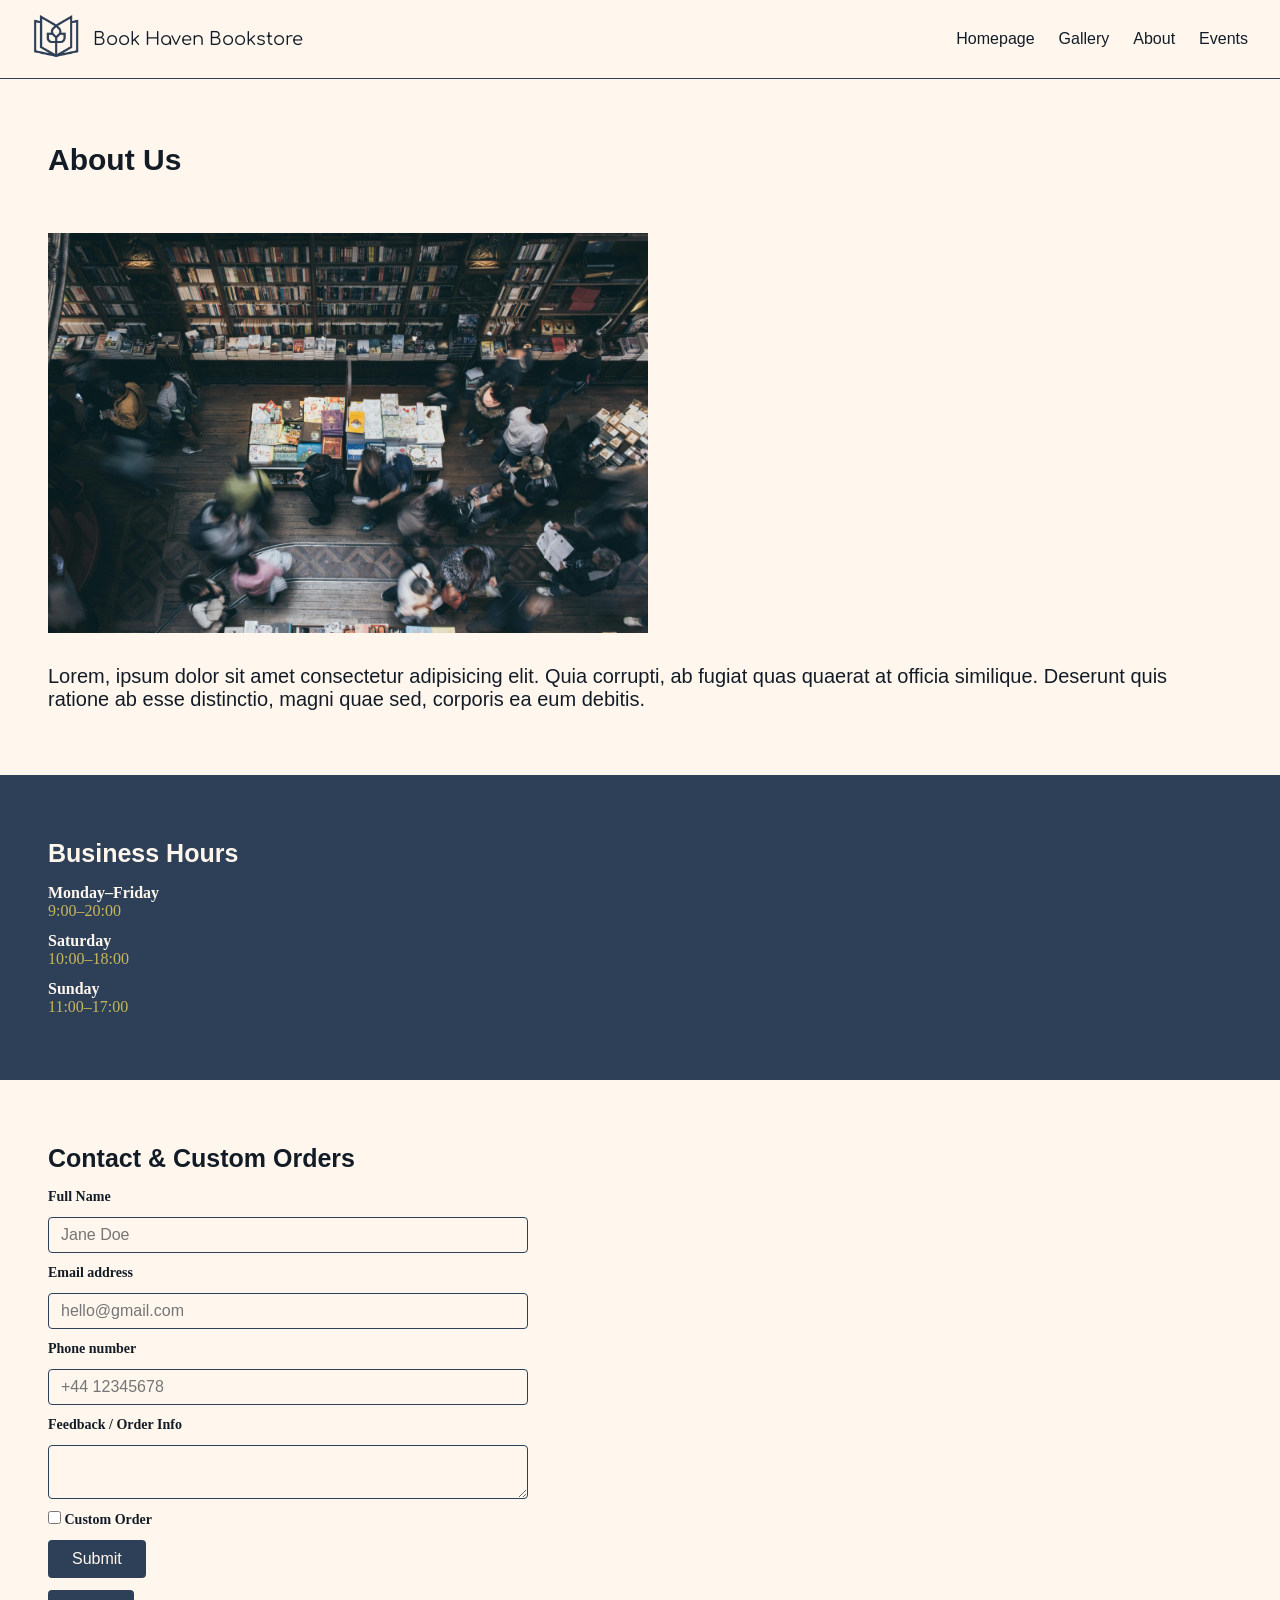
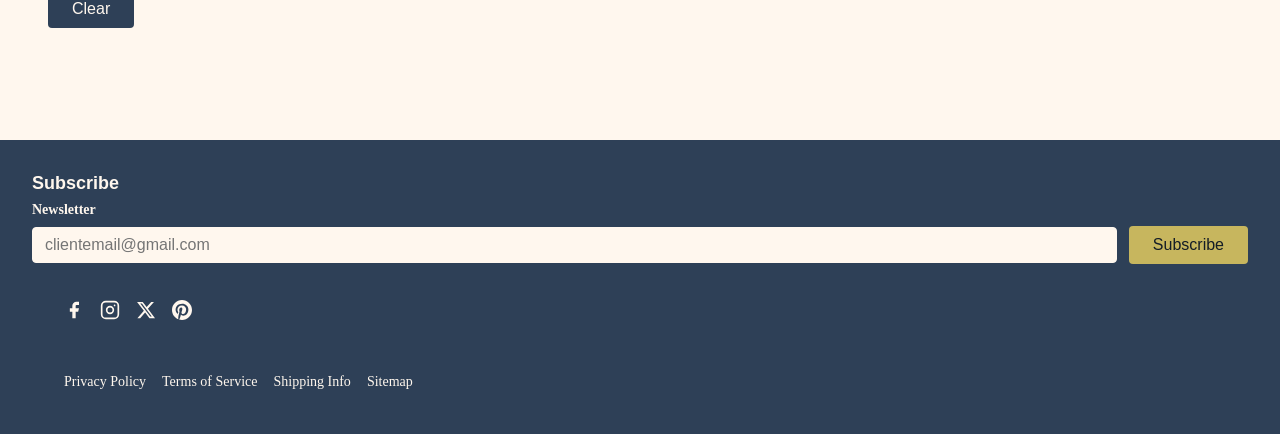
<file: IntroToWebDev/Touchstone 3/about-us.html>
<!doctype html>
<html lang="en">
  <head>
    <meta charset="UTF-8" />
    <meta name="viewport" content="width=device-width, initial-scale=1.0" />
    <title>Book Haven Bookstore | About Us</title>
    <link rel="stylesheet" href="style.css" />
    <script src="script.js" defer></script>
  </head>
  <body>
    <header>
      <nav aria-label="Main navigation">
        <div id="logo-div">
          <a href="index.html">
            <img
              src="./assets/Logo.png"
              alt="Book Haven Bookstore"
              height="50"
            />
          </a>
          <span>Book Haven Bookstore</span>
        </div>

        <div id="fullmenu">
          <ul>
            <li>
              <a href="index.html">Homepage</a>
            </li>
            <li><a href="gallery.html">Gallery</a></li>
            <li>
              <div class="marker">You are currently on</div>
              <a href="about-us.html">About</a>
            </li>
            <li><a href="news-and-events.html">Events</a></li>
          </ul>
        </div>

        <div id="burgermenu">
          <input type="checkbox" id="burger-toggle" />
          <label for="burger-toggle" aria-label="Open navigation menu">
            <svg
              xmlns="http://www.w3.org/2000/svg"
              height="2.0em"
              viewBox="0 0 448 512"
              aria-hidden="true"
            >
              <path
                d="M0 96C0 78.3 14.3 64 32 64H416c17.7 0 32 14.3 32 32s-14.3 32-32 32H32C14.3 128 0 113.7 0 96zM0 256c0-17.7 14.3-32 32-32H416c17.7 0 32 14.3 32 32s-14.3 32-32 32H32c-17.7 0-32-14.3-32-32zM448 416c0 17.7-14.3 32-32 32H32c-17.7 0-32-14.3-32-32s14.3-32 32-32H416c17.7 0 32 14.3 32 32z"
              />
            </svg>
          </label>
          <ul id="burgermenulinks">
            <li><a href="index.html">Home</a></li>
            <li><a href="gallery.html">Gallery</a></li>
            <li><a href="about-us.html">About</a></li>
            <li><a href="news-and-events.html">Events</a></li>
          </ul>
        </div>
      </nav>
    </header>

    <main>
      <section id="about">
        <h1>About Us</h1>
        <img
          src="assets/images/NewPictures/EventAtBookHaven.jpg"
          alt="An event at BookHeaven"
        />
        <p class="large">
          Lorem, ipsum dolor sit amet consectetur adipisicing elit. Quia
          corrupti, ab fugiat quas quaerat at officia similique. Deserunt quis
          ratione ab esse distinctio, magni quae sed, corporis ea eum debitis.
        </p>
      </section>

      <section id="business-hours">
        <h2>Business Hours</h2>
        <dl>
          <dt>Monday–Friday</dt>
          <dd>9:00–20:00</dd>
          <dt>Saturday</dt>
          <dd>10:00–18:00</dd>
          <dt>Sunday</dt>
          <dd>11:00–17:00</dd>
        </dl>
      </section>

      <section id="contact" aria-labelledby="contact-title">
        <h2 id="contact-title">Contact & Custom Orders</h2>
        <form id="contact-form" onsubmit="return false;"">
          <label for="full-name">Full Name</label>
          <input
            type="text"
            id="full-name"
            name="full-name"
            required
            placeholder="Jane Doe"
          />

          <label for="contact-email">Email address</label>
          <input
            type="email"
            id="contact-email"
            name="contact-email"
            required
            placeholder="hello@gmail.com"
          />

          <label for="phone">Phone number</label>
          <input
            type="tel"
            id="phone"
            name="phone"
            placeholder="+44 12345678"
          />

          <label for="feedback">Feedback / Order Info</label>
          <textarea id="feedback" name="feedback" maxlength="250"></textarea>

          <label>
            <input type="checkbox" id="custom-order" name="custom-order" />
            Custom Order
          </label>

          <button type="button" onclick="submitForm()">Submit</button>
          <button type="reset" onclick="showAlertClearForm()">Clear</button>
        </form>
      </section>
    </main>

    <footer>
      <section id="newsletter" aria-labelledby="newsletter-title">
        <h2 id="newsletter-title">Subscribe</h2>
        <form>
          <label for="newsletter-email">Newsletter</label>
          <div class="newsletter-row">
            <input
              type="email"
              id="newsletter-email"
              name="newsletter-email"
              placeholder="clientemail@gmail.com"
            />
            <button type="submit" onclick="showAlertSubscribe()">
              Subscribe
            </button>
          </div>
        </form>
      </section>

      <nav aria-label="Social media" class="nav-footer">
        <ul>
          <li>
            <a href="#" aria-label="Facebook">
              <svg
                xmlns="http://www.w3.org/2000/svg"
                width="20"
                height="20"
                viewBox="0 0 24 24"
                fill="currentColor"
                aria-hidden="true"
              >
                <path
                  d="M18 2h-3a5 5 0 0 0-5 5v3H7v4h3v8h4v-8h3l1-4h-4V7a1 1 0 0 1 1-1h3z"
                />
              </svg>
            </a>
          </li>
          <li>
            <a href="#" aria-label="Instagram">
              <svg
                xmlns="http://www.w3.org/2000/svg"
                width="20"
                height="20"
                viewBox="0 0 24 24"
                fill="none"
                stroke="currentColor"
                stroke-width="2"
                aria-hidden="true"
              >
                <rect x="2" y="2" width="20" height="20" rx="5" ry="5" />
                <circle cx="12" cy="12" r="4" />
                <circle
                  cx="17.5"
                  cy="6.5"
                  r="1"
                  fill="currentColor"
                  stroke="none"
                />
              </svg>
            </a>
          </li>
          <li>
            <a href="#" aria-label="X (Twitter)">
              <svg
                xmlns="http://www.w3.org/2000/svg"
                width="20"
                height="20"
                viewBox="0 0 24 24"
                fill="currentColor"
                aria-hidden="true"
              >
                <path
                  d="M18.244 2.25h3.308l-7.227 8.26 8.502 11.24H16.17l-5.214-6.817L4.99 21.75H1.68l7.73-8.835L1.254 2.25H8.08l4.713 6.231zm-1.161 17.52h1.833L7.084 4.126H5.117z"
                />
              </svg>
            </a>
          </li>
          <li>
            <a href="#" aria-label="Pinterest">
              <svg
                xmlns="http://www.w3.org/2000/svg"
                width="20"
                height="20"
                viewBox="0 0 24 24"
                fill="currentColor"
                aria-hidden="true"
              >
                <path
                  d="M12 0C5.373 0 0 5.373 0 12c0 5.084 3.163 9.426 7.627 11.174-.105-.949-.2-2.405.042-3.441.218-.937 1.407-5.965 1.407-5.965s-.359-.719-.359-1.782c0-1.668.967-2.914 2.171-2.914 1.023 0 1.518.769 1.518 1.69 0 1.029-.655 2.568-.994 3.995-.283 1.194.599 2.169 1.777 2.169 2.133 0 3.772-2.249 3.772-5.495 0-2.873-2.064-4.882-5.012-4.882-3.414 0-5.418 2.561-5.418 5.207 0 1.031.397 2.138.893 2.738a.36.36 0 0 1 .083.345l-.333 1.36c-.053.22-.174.267-.402.161-1.499-.698-2.436-2.889-2.436-4.649 0-3.785 2.75-7.262 7.929-7.262 4.163 0 7.398 2.967 7.398 6.931 0 4.136-2.607 7.464-6.227 7.464-1.216 0-2.359-.632-2.75-1.378l-.748 2.853c-.271 1.043-1.002 2.35-1.492 3.146C9.57 23.812 10.763 24 12 24c6.627 0 12-5.373 12-12S18.627 0 12 0z"
                />
              </svg>
            </a>
          </li>
        </ul>
      </nav>

      <nav aria-label="Footer links" class="nav-footer">
        <ul>
          <li><a href="#">Privacy Policy</a></li>
          <li><a href="#">Terms of Service</a></li>
          <li><a href="#">Shipping Info</a></li>
          <li><a href="#">Sitemap</a></li>
        </ul>
      </nav>
    </footer>
  </body>
</html>
</file>
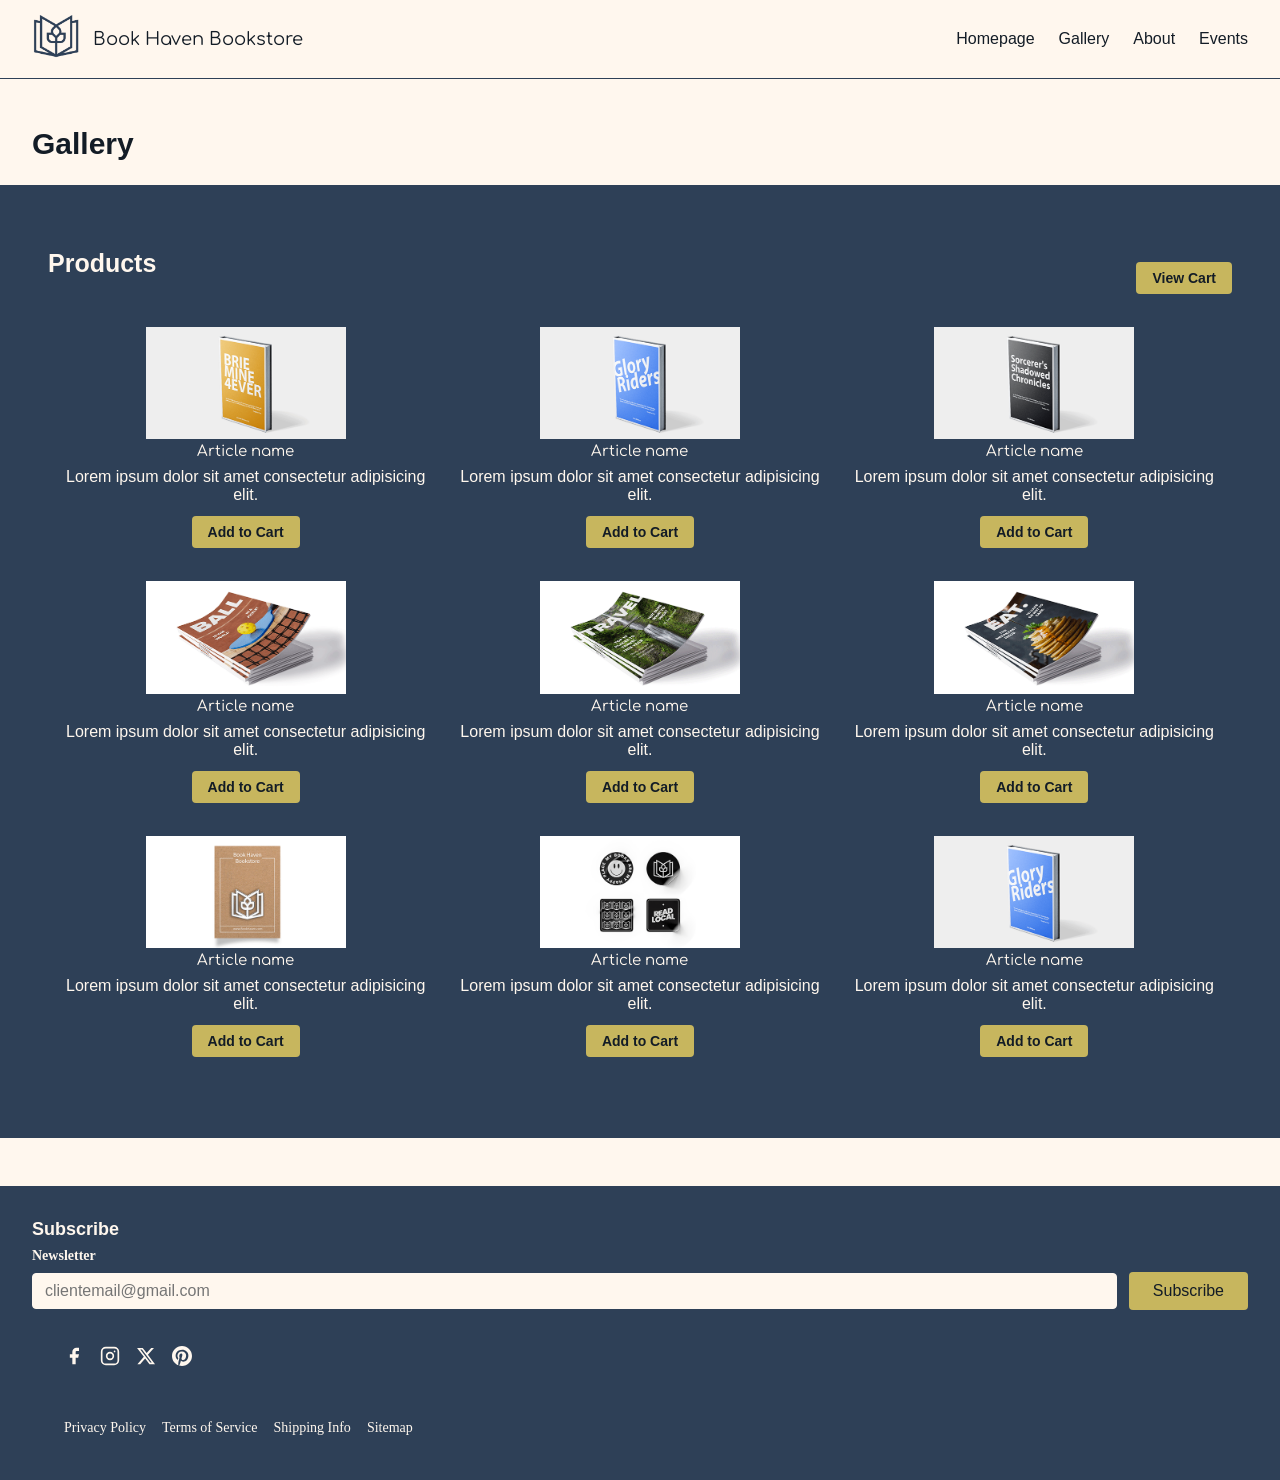
<file: IntroToWebDev/Touchstone 3/gallery.html>
<!doctype html>
<html lang="en">
  <head>
    <meta charset="UTF-8" />
    <meta name="viewport" content="width=device-width, initial-scale=1.0" />
    <title>Book Haven Bookstore | Gallery</title>
    <link rel="stylesheet" href="style.css" />
    <script src="script.js" defer></script>
  </head>
  <body>
    <header>
      <nav aria-label="Main navigation">
        <div id="logo-div">
          <a href="index.html">
            <img
              src="./assets/Logo.png"
              alt="Book Haven Bookstore"
              height="50"
            />
          </a>
          <span>Book Haven Bookstore</span>
        </div>

        <div id="fullmenu">
          <ul>
            <li><a href="index.html">Homepage</a></li>
            <li>
              <div class="marker">You are currently on</div>
              <a href="gallery.html">Gallery</a>
            </li>
            <li><a href="about-us.html">About</a></li>
            <li><a href="news-and-events.html">Events</a></li>
          </ul>
        </div>

        <div id="burgermenu">
          <input type="checkbox" id="burger-toggle" />
          <label for="burger-toggle" aria-label="Open navigation menu">
            <svg
              xmlns="http://www.w3.org/2000/svg"
              height="2.0em"
              viewBox="0 0 448 512"
              aria-hidden="true"
            >
              <path
                d="M0 96C0 78.3 14.3 64 32 64H416c17.7 0 32 14.3 32 32s-14.3 32-32 32H32C14.3 128 0 113.7 0 96zM0 256c0-17.7 14.3-32 32-32H416c17.7 0 32 14.3 32 32s-14.3 32-32 32H32c-17.7 0-32-14.3-32-32zM448 416c0 17.7-14.3 32-32 32H32c-17.7 0-32-14.3-32-32s14.3-32 32-32H416c17.7 0 32 14.3 32 32z"
              />
            </svg>
          </label>
          <ul id="burgermenulinks">
            <li><a href="index.html">Home</a></li>
            <li><a href="gallery.html">Gallery</a></li>
            <li><a href="about-us.html">About</a></li>
            <li><a href="news-and-events.html">Events</a></li>
          </ul>
        </div>
      </nav>
    </header>

    <main>
      <h1>Gallery</h1>
      <section id="product-grid" aria-labelledby="products-title">
        <div class="section-header">
          <h2 id="products-title">Products</h2>
          <div class="cart-actions">
            <button type="button" class="view-cart-btn" onclick="showCart()">
              View Cart
            </button>
          </div>
        </div>
        <table>
          <tbody>
            <tr>
              <td>
                <figure>
                  <img src="assets/images/Client3_Book1.png" alt="Book title" />
                </figure>
                <h3>Article name</h3>
                <p>Lorem ipsum dolor sit amet consectetur adipisicing elit.</p>
                <button type="button" onclick="addToCart('Book 1')">
                  Add to Cart
                </button>
              </td>
              <td>
                <figure>
                  <img src="assets/images/Client3_Book2.png" alt="Book title" />
                </figure>
                <h3>Article name</h3>
                <p>Lorem ipsum dolor sit amet consectetur adipisicing elit.</p>
                <button type="button" onclick="addToCart('Book 2')">
                  Add to Cart
                </button>
              </td>
              <td>
                <figure>
                  <img src="assets/images/Client3_Book3.png" alt="Book title" />
                </figure>
                <h3>Article name</h3>
                <p>Lorem ipsum dolor sit amet consectetur adipisicing elit.</p>
                <button type="button" onclick="addToCart('Book 3')">
                  Add to Cart
                </button>
              </td>
            </tr>
            <tr>
              <td>
                <figure>
                  <img
                    src="assets/images/Client3_Magazine1.png"
                    alt="Book title"
                  />
                </figure>
                <h3>Article name</h3>
                <p>Lorem ipsum dolor sit amet consectetur adipisicing elit.</p>
                <button type="button" onclick="addToCart('Magazine 1')">
                  Add to Cart
                </button>
              </td>
              <td>
                <figure>
                  <img
                    src="assets/images/Client3_Magazine2.png"
                    alt="Book title"
                  />
                </figure>
                <h3>Article name</h3>
                <p>Lorem ipsum dolor sit amet consectetur adipisicing elit.</p>
                <button type="button" onclick="addToCart('Magazine 2')">
                  Add to Cart
                </button>
              </td>
              <td>
                <figure>
                  <img
                    src="assets/images/Client3_Magazine3.png"
                    alt="Book title"
                  />
                </figure>
                <h3>Article name</h3>
                <p>Lorem ipsum dolor sit amet consectetur adipisicing elit.</p>
                <button type="button" onclick="addToCart('Magazine 3')">
                  Add to Cart
                </button>
              </td>
            </tr>
            <tr>
              <td>
                <figure>
                  <img
                    src="assets/images/Client3_Notebook.png"
                    alt="Book title"
                  />
                </figure>
                <h3>Article name</h3>
                <p>Lorem ipsum dolor sit amet consectetur adipisicing elit.</p>
                <button type="button" onclick="addToCart('Notebook')">
                  Add to Cart
                </button>
              </td>
              <td>
                <figure>
                  <img
                    src="assets/images/Client3_Stickers.png"
                    alt="Book title"
                  />
                </figure>
                <h3>Article name</h3>
                <p>Lorem ipsum dolor sit amet consectetur adipisicing elit.</p>
                <button type="button" onclick="addToCart('Stickers')">
                  Add to Cart
                </button>
              </td>
              <td>
                <figure>
                  <img src="assets/images/Client3_Book2.png" alt="Book title" />
                </figure>
                <h3>Article name</h3>
                <p>Lorem ipsum dolor sit amet consectetur adipisicing elit.</p>
                <button type="button" onclick="addToCart('Book 4')">
                  Add to Cart
                </button>
              </td>
            </tr>
          </tbody>
        </table>
      </section>
    </main>

    <footer>
      <section id="newsletter" aria-labelledby="newsletter-title">
        <h2 id="newsletter-title">Subscribe</h2>
        <form>
          <label for="newsletter-email">Newsletter</label>
          <div class="newsletter-row">
            <input
              type="email"
              id="newsletter-email"
              name="newsletter-email"
              placeholder="clientemail@gmail.com"
            />
            <button type="submit" onclick="showAlertSubscribe()">
              Subscribe
            </button>
          </div>
        </form>
      </section>

      <nav aria-label="Social media" class="nav-footer">
        <ul>
          <li>
            <a href="#" aria-label="Facebook">
              <svg
                xmlns="http://www.w3.org/2000/svg"
                width="20"
                height="20"
                viewBox="0 0 24 24"
                fill="currentColor"
                aria-hidden="true"
              >
                <path
                  d="M18 2h-3a5 5 0 0 0-5 5v3H7v4h3v8h4v-8h3l1-4h-4V7a1 1 0 0 1 1-1h3z"
                />
              </svg>
            </a>
          </li>
          <li>
            <a href="#" aria-label="Instagram">
              <svg
                xmlns="http://www.w3.org/2000/svg"
                width="20"
                height="20"
                viewBox="0 0 24 24"
                fill="none"
                stroke="currentColor"
                stroke-width="2"
                aria-hidden="true"
              >
                <rect x="2" y="2" width="20" height="20" rx="5" ry="5" />
                <circle cx="12" cy="12" r="4" />
                <circle
                  cx="17.5"
                  cy="6.5"
                  r="1"
                  fill="currentColor"
                  stroke="none"
                />
              </svg>
            </a>
          </li>
          <li>
            <a href="#" aria-label="X (Twitter)">
              <svg
                xmlns="http://www.w3.org/2000/svg"
                width="20"
                height="20"
                viewBox="0 0 24 24"
                fill="currentColor"
                aria-hidden="true"
              >
                <path
                  d="M18.244 2.25h3.308l-7.227 8.26 8.502 11.24H16.17l-5.214-6.817L4.99 21.75H1.68l7.73-8.835L1.254 2.25H8.08l4.713 6.231zm-1.161 17.52h1.833L7.084 4.126H5.117z"
                />
              </svg>
            </a>
          </li>
          <li>
            <a href="#" aria-label="Pinterest">
              <svg
                xmlns="http://www.w3.org/2000/svg"
                width="20"
                height="20"
                viewBox="0 0 24 24"
                fill="currentColor"
                aria-hidden="true"
              >
                <path
                  d="M12 0C5.373 0 0 5.373 0 12c0 5.084 3.163 9.426 7.627 11.174-.105-.949-.2-2.405.042-3.441.218-.937 1.407-5.965 1.407-5.965s-.359-.719-.359-1.782c0-1.668.967-2.914 2.171-2.914 1.023 0 1.518.769 1.518 1.69 0 1.029-.655 2.568-.994 3.995-.283 1.194.599 2.169 1.777 2.169 2.133 0 3.772-2.249 3.772-5.495 0-2.873-2.064-4.882-5.012-4.882-3.414 0-5.418 2.561-5.418 5.207 0 1.031.397 2.138.893 2.738a.36.36 0 0 1 .083.345l-.333 1.36c-.053.22-.174.267-.402.161-1.499-.698-2.436-2.889-2.436-4.649 0-3.785 2.75-7.262 7.929-7.262 4.163 0 7.398 2.967 7.398 6.931 0 4.136-2.607 7.464-6.227 7.464-1.216 0-2.359-.632-2.75-1.378l-.748 2.853c-.271 1.043-1.002 2.35-1.492 3.146C9.57 23.812 10.763 24 12 24c6.627 0 12-5.373 12-12S18.627 0 12 0z"
                />
              </svg>
            </a>
          </li>
        </ul>
      </nav>

      <nav aria-label="Footer links" class="nav-footer">
        <ul>
          <li><a href="#">Privacy Policy</a></li>
          <li><a href="#">Terms of Service</a></li>
          <li><a href="#">Shipping Info</a></li>
          <li><a href="#">Sitemap</a></li>
        </ul>
      </nav>
    </footer>

    <!-- modal -->
    <div id="cart-modal" class="modal">
      <div class="modal-content">
        <span class="modal-close" id="close-cart-modal">&times;</span>
        <h3>Your Cart</h3>
        <ul id="cart-items"></ul>
        <button type="button" class="clear-cart-btn" onclick="clearCart()">
          Clear Cart
        </button>
        <button
          type="button"
          class="process-order-btn"
          onclick="processOrder()"
        >
          Process Order
        </button>
      </div>
    </div>
  </body>
</html>
</file>
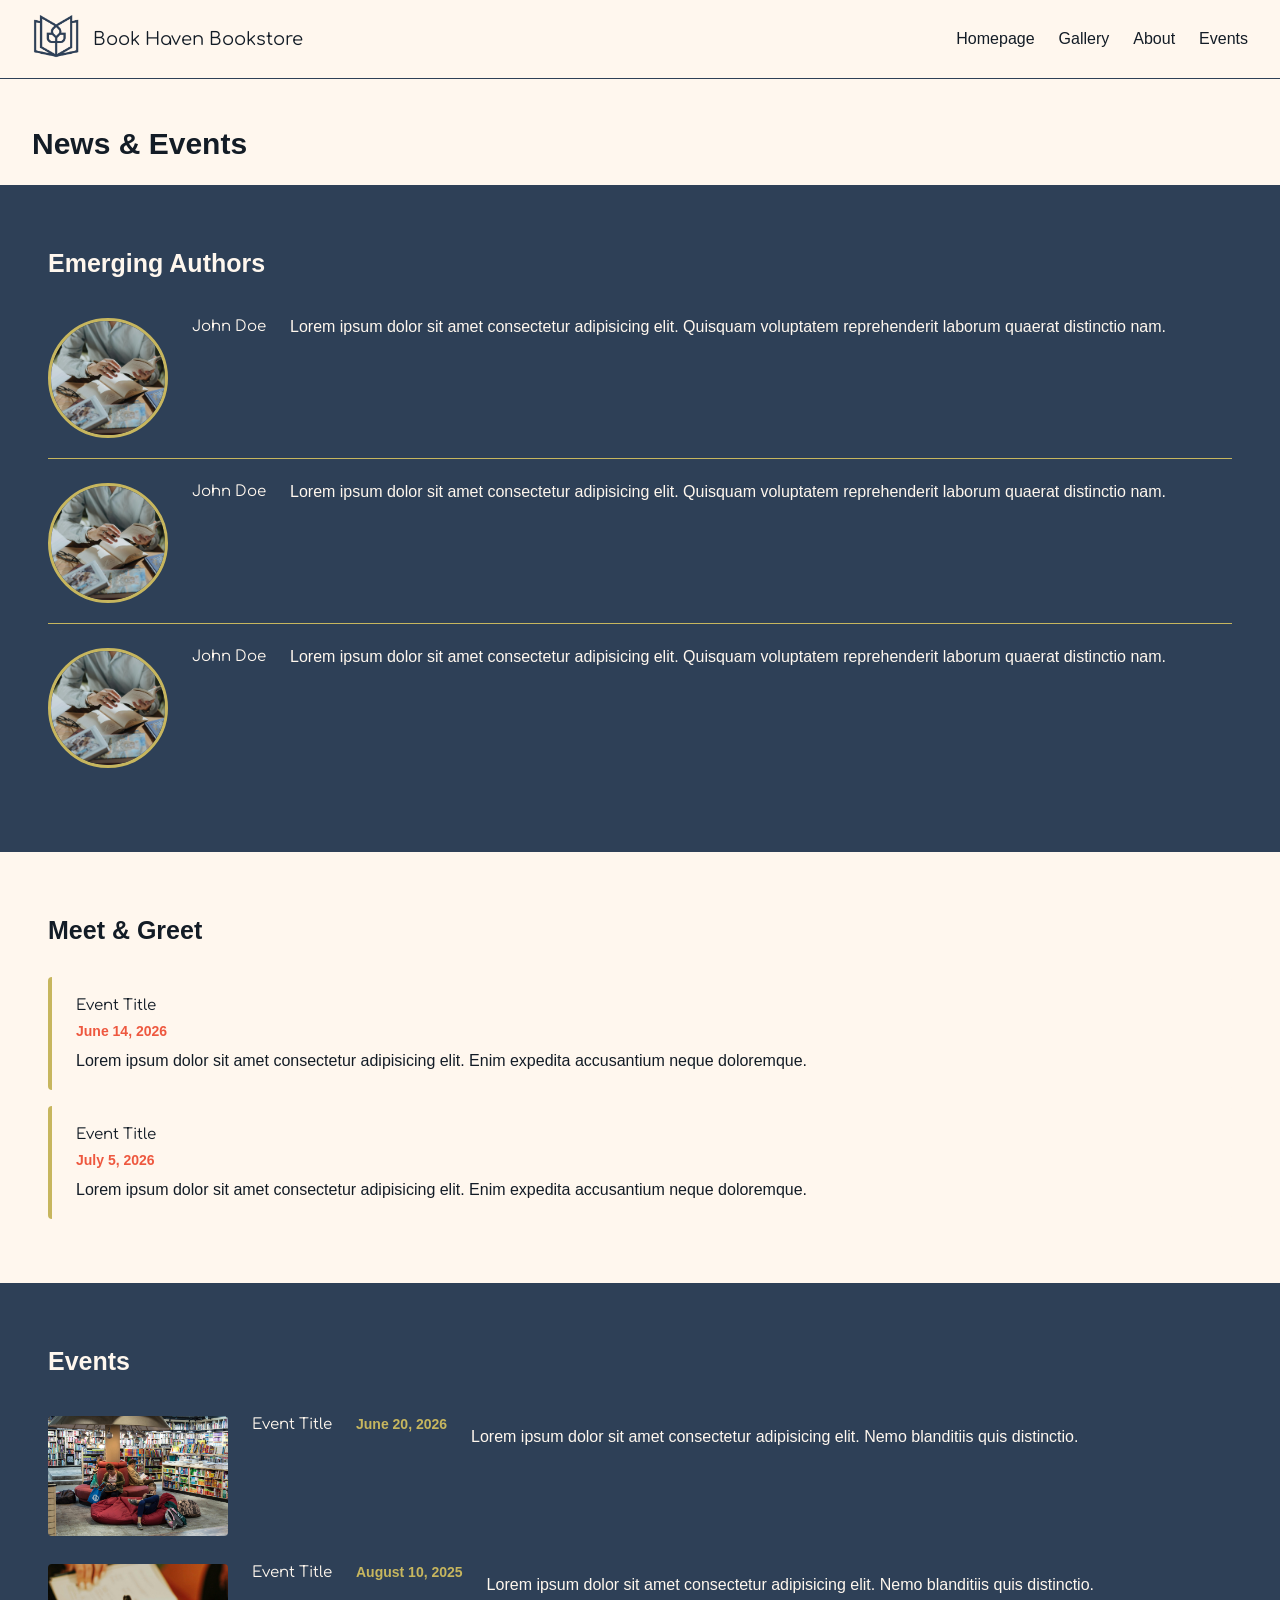
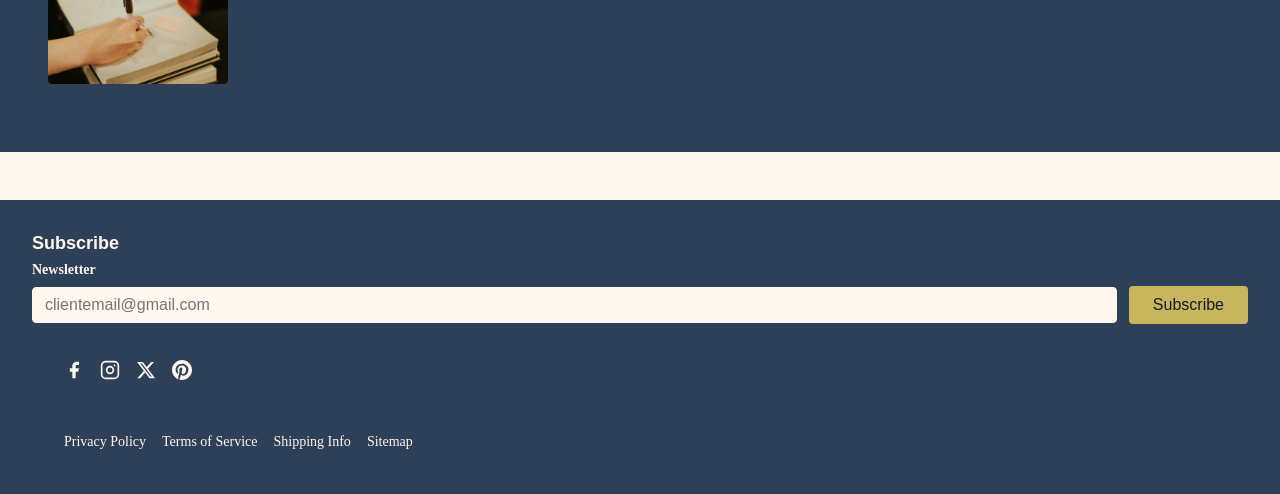
<file: IntroToWebDev/Touchstone 3/news-and-events.html>
<!doctype html>
<html lang="en">
  <head>
    <meta charset="UTF-8" />
    <meta name="viewport" content="width=device-width, initial-scale=1.0" />
    <title>Book Haven Bookstore | News & Events</title>
    <link rel="stylesheet" href="style.css" />
    <script src="script.js" defer></script>
  </head>
  <body>
    <header>
      <nav aria-label="Main navigation">
        <div id="logo-div">
          <a href="index.html">
            <img
              src="./assets/Logo.png"
              alt="Book Haven Bookstore"
              height="50"
            />
          </a>
          <span>Book Haven Bookstore</span>
        </div>

        <div id="fullmenu">
          <ul>
            <li>
              <a href="index.html">Homepage</a>
            </li>
            <li><a href="gallery.html">Gallery</a></li>
            <li><a href="about-us.html">About</a></li>
            <li>
              <div class="marker">You are currently on</div>
              <a href="news-and-events.html">Events</a>
            </li>
          </ul>
        </div>

        <div id="burgermenu">
          <input type="checkbox" id="burger-toggle" />
          <label for="burger-toggle" aria-label="Open navigation menu">
            <svg
              xmlns="http://www.w3.org/2000/svg"
              height="2.0em"
              viewBox="0 0 448 512"
              aria-hidden="true"
            >
              <path
                d="M0 96C0 78.3 14.3 64 32 64H416c17.7 0 32 14.3 32 32s-14.3 32-32 32H32C14.3 128 0 113.7 0 96zM0 256c0-17.7 14.3-32 32-32H416c17.7 0 32 14.3 32 32s-14.3 32-32 32H32c-17.7 0-32-14.3-32-32zM448 416c0 17.7-14.3 32-32 32H32c-17.7 0-32-14.3-32-32s14.3-32 32-32H416c17.7 0 32 14.3 32 32z"
              />
            </svg>
          </label>
          <ul id="burgermenulinks">
            <li><a href="index.html">Home</a></li>
            <li><a href="gallery.html">Gallery</a></li>
            <li><a href="about-us.html">About</a></li>
            <li><a href="news-and-events.html">Events</a></li>
          </ul>
        </div>
      </nav>
    </header>

    <main>
      <h1>News & Events</h1>

      <section id="emerging-authors" aria-labelledby="authors-title">
        <h2 id="authors-title">Emerging Authors</h2>
        <article>
          <figure>
            <img
              src="assets/images/NewPictures/JohnDoeNewAuthor.jpg"
              alt="John Doe, a new emergin author"
            />
          </figure>
          <h3>John Doe</h3>
          <p>
            Lorem ipsum dolor sit amet consectetur adipisicing elit. Quisquam
            voluptatem reprehenderit laborum quaerat distinctio nam.
          </p>
        </article>
        <article>
          <figure>
            <img
              src="assets/images/NewPictures/JohnDoeNewAuthor.jpg"
              alt="John Doe, a new emergin author"
            />
          </figure>
          <h3>John Doe</h3>
          <p>
            Lorem ipsum dolor sit amet consectetur adipisicing elit. Quisquam
            voluptatem reprehenderit laborum quaerat distinctio nam.
          </p>
        </article>
        <article>
          <figure>
            <img
              src="assets/images/NewPictures/JohnDoeNewAuthor.jpg"
              alt="John Doe, a new emergin author"
            />
          </figure>
          <h3>John Doe</h3>
          <p>
            Lorem ipsum dolor sit amet consectetur adipisicing elit. Quisquam
            voluptatem reprehenderit laborum quaerat distinctio nam.
          </p>
        </article>
      </section>

      <section id="meet-greet" aria-labelledby="meet-title">
        <h2 id="meet-title">Meet & Greet</h2>
        <article>
          <h3>Event Title</h3>
          <p>
            <time datetime="2026-06-14">June 14, 2026</time>
          </p>
          <p>
            Lorem ipsum dolor sit amet consectetur adipisicing elit. Enim
            expedita accusantium neque doloremque.
          </p>
        </article>
        <article>
          <h3>Event Title</h3>
          <p>
            <time datetime="2026-07-05">July 5, 2026</time>
          </p>
          <p>
            Lorem ipsum dolor sit amet consectetur adipisicing elit. Enim
            expedita accusantium neque doloremque.
          </p>
        </article>
      </section>

      <section id="events" aria-labelledby="events-title">
        <h2 id="events-title">Events</h2>
        <article>
          <figure>
            <img
              src="assets/images/NewPictures/EventAtBookHaven2.jpg"
              alt="An event at BookHeaven"
            />
          </figure>
          <h3>Event Title</h3>
          <p>
            <time datetime="2026-06-20">June 20, 2026</time>
          </p>
          <p>
            Lorem ipsum dolor sit amet consectetur adipisicing elit. Nemo
            blanditiis quis distinctio.
          </p>
        </article>
        <article>
          <figure>
            <img
              src="assets/images/NewPictures/AuthorMeetAndGreet.jpg"
              alt="An event at BookHeaven"
            />
          </figure>
          <h3>Event Title</h3>
          <p>
            <time datetime="2025-08-10">August 10, 2025</time>
          </p>
          <p>
            Lorem ipsum dolor sit amet consectetur adipisicing elit. Nemo
            blanditiis quis distinctio.
          </p>
        </article>
      </section>
    </main>

    <footer>
      <section id="newsletter" aria-labelledby="newsletter-title">
        <h2 id="newsletter-title">Subscribe</h2>
        <form>
          <label for="newsletter-email">Newsletter</label>
          <div class="newsletter-row">
            <input
              type="email"
              id="newsletter-email"
              name="newsletter-email"
              placeholder="clientemail@gmail.com"
            />
            <button type="submit" onclick="showAlertSubscribe()">
              Subscribe
            </button>
          </div>
        </form>
      </section>

      <nav aria-label="Social media" class="nav-footer">
        <ul>
          <li>
            <a href="#" aria-label="Facebook">
              <svg
                xmlns="http://www.w3.org/2000/svg"
                width="20"
                height="20"
                viewBox="0 0 24 24"
                fill="currentColor"
                aria-hidden="true"
              >
                <path
                  d="M18 2h-3a5 5 0 0 0-5 5v3H7v4h3v8h4v-8h3l1-4h-4V7a1 1 0 0 1 1-1h3z"
                />
              </svg>
            </a>
          </li>
          <li>
            <a href="#" aria-label="Instagram">
              <svg
                xmlns="http://www.w3.org/2000/svg"
                width="20"
                height="20"
                viewBox="0 0 24 24"
                fill="none"
                stroke="currentColor"
                stroke-width="2"
                aria-hidden="true"
              >
                <rect x="2" y="2" width="20" height="20" rx="5" ry="5" />
                <circle cx="12" cy="12" r="4" />
                <circle
                  cx="17.5"
                  cy="6.5"
                  r="1"
                  fill="currentColor"
                  stroke="none"
                />
              </svg>
            </a>
          </li>
          <li>
            <a href="#" aria-label="X (Twitter)">
              <svg
                xmlns="http://www.w3.org/2000/svg"
                width="20"
                height="20"
                viewBox="0 0 24 24"
                fill="currentColor"
                aria-hidden="true"
              >
                <path
                  d="M18.244 2.25h3.308l-7.227 8.26 8.502 11.24H16.17l-5.214-6.817L4.99 21.75H1.68l7.73-8.835L1.254 2.25H8.08l4.713 6.231zm-1.161 17.52h1.833L7.084 4.126H5.117z"
                />
              </svg>
            </a>
          </li>
          <li>
            <a href="#" aria-label="Pinterest">
              <svg
                xmlns="http://www.w3.org/2000/svg"
                width="20"
                height="20"
                viewBox="0 0 24 24"
                fill="currentColor"
                aria-hidden="true"
              >
                <path
                  d="M12 0C5.373 0 0 5.373 0 12c0 5.084 3.163 9.426 7.627 11.174-.105-.949-.2-2.405.042-3.441.218-.937 1.407-5.965 1.407-5.965s-.359-.719-.359-1.782c0-1.668.967-2.914 2.171-2.914 1.023 0 1.518.769 1.518 1.69 0 1.029-.655 2.568-.994 3.995-.283 1.194.599 2.169 1.777 2.169 2.133 0 3.772-2.249 3.772-5.495 0-2.873-2.064-4.882-5.012-4.882-3.414 0-5.418 2.561-5.418 5.207 0 1.031.397 2.138.893 2.738a.36.36 0 0 1 .083.345l-.333 1.36c-.053.22-.174.267-.402.161-1.499-.698-2.436-2.889-2.436-4.649 0-3.785 2.75-7.262 7.929-7.262 4.163 0 7.398 2.967 7.398 6.931 0 4.136-2.607 7.464-6.227 7.464-1.216 0-2.359-.632-2.75-1.378l-.748 2.853c-.271 1.043-1.002 2.35-1.492 3.146C9.57 23.812 10.763 24 12 24c6.627 0 12-5.373 12-12S18.627 0 12 0z"
                />
              </svg>
            </a>
          </li>
        </ul>
      </nav>

      <nav aria-label="Footer links" class="nav-footer">
        <ul>
          <li><a href="#">Privacy Policy</a></li>
          <li><a href="#">Terms of Service</a></li>
          <li><a href="#">Shipping Info</a></li>
          <li><a href="#">Sitemap</a></li>
        </ul>
      </nav>
    </footer>
  </body>
</html>
</file>
<file: IntroToWebDev/Touchstone 2.1/style.css>
@import url('https://fonts.googleapis.com/css2?family=Comfortaa:wght@300..700&display=swap');

/* GENERAL BASE SETTING */

/* audio nav accessibility display none */
nav .marker {
  display: none;
}

/* remove the border */

* {
  margin: 0;
  padding: 0;
  box-sizing: border-box;
}

/* color variables */

:root {
  --parchmentWhite: #fff7ee;
  --inkwellBlue: #2e4057;
  --intesityIndigo: #ee583f;
  --dustyRose: #f7b3cc;
  --agedGold: #c7b65e;
  --bookishBlack: #131c26;
}

html {
  font-size: 62.5%;
}

body {
  background-color: var(--parchmentWhite);
  color: var(--bookishBlack);
  font-size: 1.6rem;
}

h1 {
  font-family: Arial, Helvetica, sans-serif;
  font-size: 3rem;
  font-weight: bold;
  margin-bottom: 24px;
}

h2 {
  font-family: Arial, Helvetica, sans-serif;
  font-size: 2.5rem;
  font-weight: bold;
  margin-bottom: 16px;
}

h3 {
  font-family: 'Comfortaa', cursive;
  font-size: 1.5rem;
  font-weight: normal;
  margin-bottom: 8px;
}

p.large {
  font-family: Calibri, sans-serif;
  font-size: 2rem;
}

p.strong {
  font-family: Calibri, sans-serif;
  font-size: 1.6rem;
  font-weight: bold;
}

p {
  font-family: Calibri, sans-serif;
  font-size: 1.6rem;
}

.captions {
  font-family: Arial, Helvetica, sans-serif;
  font-size: 1.1rem;
  font-weight: bold;
}

/* HEADER */

header {
  position: sticky;
  top: 0;
  z-index: 1000;
  background-color: var(--parchmentWhite);
  border-bottom: var(--inkwellBlue) solid 1px;
}

/* NAV */

nav {
  display: flex;
  align-items: center;
  justify-content: space-between;
  padding: 12px 32px;
}

#logo-div {
  display: flex;
  align-items: center;
  gap: 12px;
}

#logo-div span {
  color: var(--bookishBlack);
  font-family: 'Comfortaa', cursive;
  font-size: 1.8rem;
}

#fullmenu ul {
  display: flex;
  gap: 24px;
  list-style: none;
  margin: 0;
  padding: 0;
}

#fullmenu ul a {
  color: var(--bookishBlack);
  text-decoration: none;
  font-family: Arial, Helvetica, sans-serif;
  font-size: 1.6rem;
}

#fullmenu ul a:hover {
  text-decoration: underline;
}

/* BURGER MOBILE MENU */

#burgermenu {
  position: relative;
  display: none;
  height: 50px;
  width: 50px;
}

#burgermenu svg {
  fill: var(--inkwellBlue);
  cursor: pointer;
  display: block;
  padding: 8px;
  width: 50px;
  height: 50px;
}

/* checkbox burger toggle: sr-only, la label lo attiva via for/id e rimane funzionale */
#burger-toggle {
  position: absolute;
  opacity: 0;
  width: 1px;
  height: 1px;
  overflow: hidden;
  clip: rect(0, 0, 0, 0);
  white-space: nowrap;
}

#burgermenu #burgermenulinks {
  visibility: hidden;
  opacity: 0;
  position: absolute;
  list-style-type: none;
  padding: 0;
  width: 180px;
  color: var(--parchmentWhite);
  background-color: var(--inkwellBlue);
  z-index: 100;
  top: 50px;
  right: 0;
  overflow: hidden;
  transition:
    opacity 0.2s ease,
    visibility 0.2s ease;
}

#burgermenu #burgermenulinks li {
  padding: 0;
}

#burgermenu #burgermenulinks a {
  color: var(--parchmentWhite);
  text-decoration: none;
  font-size: 1.6rem;
  display: block;
  width: 100%;
  padding: 10px 20px;
  text-align: center;
  transition: background-color 0.15s ease;
}

#burgermenu #burgermenulinks a:hover {
  background-color: var(--intesityIndigo);
}

/* apre il menu al click via checkbox */
#burger-toggle:checked ~ #burgermenulinks {
  visibility: visible;
  opacity: 1;
}

/* label funge da elemento visivo, il checkbox sovrapposto riceve i click */
#burgermenu label {
  display: block;
  cursor: pointer;
  width: 50px;
  height: 50px;
  position: relative;
  z-index: 1;
}

/* HERO SECTION */

#hero {
  padding: 0 !important;
  position: relative;
  overflow: hidden;
  height: 70vh;
}

#hero img {
  width: 100%;
  height: 100%;
  display: block;
  object-fit: cover;
  object-position: center;
}

#hero::after {
  content: '';
  position: absolute;
  inset: 0;
  background: linear-gradient(
    to bottom,
    rgba(46, 64, 87, 0.15) 0%,
    rgba(19, 28, 38, 0.35) 100%
  );
  pointer-events: none;
}

/* SECTIONS */

main > section {
  padding: 64px 48px;
}

main > section:nth-child(even) {
  background-color: var(--inkwellBlue);
  color: var(--parchmentWhite);
}

/* spazio tra paragrafi dentro le sezioni */
main p + p {
  margin-top: 12px;
}

/* HIGHLIGHTS */

#highlights > div {
  display: grid;
  grid-template-columns: repeat(4, 1fr);
  gap: 24px;
  margin-top: 24px;
}

#highlights figure img {
  width: 100%;
  height: auto;
}

#highlights figcaption {
  font-size: 1.4rem;
  margin-top: 8px;
}

/* SHOPPING PROMOS */

#shopping-promos > div {
  display: flex;
  justify-content: center;
  margin-top: 24px;
}

#shopping-promos figure img {
  max-width: 600px;
  width: 100%;
  height: auto;
}

/* WHY SHOP HERE */

#why-shop-here > div {
  display: grid;
  grid-template-columns: repeat(3, 1fr);
  gap: 24px;
  margin-top: 24px;
}

#why-shop-here article {
  background-color: var(--parchmentWhite);
  color: var(--bookishBlack);
  padding: 24px;
  border-radius: 4px;
}

/* SHOP BY CATEGORY */

#shop-by-category ul {
  display: grid;
  grid-template-columns: repeat(2, 1fr);
  gap: 12px;
  list-style: none;
  padding: 0;
  margin-top: 24px;
}

#shop-by-category ul a {
  display: block;
  padding: 16px;
  background-color: var(--agedGold);
  color: var(--bookishBlack);
  text-decoration: none;
  text-align: center;
  font-size: 1.6rem;
  border-radius: 4px;
}

#shop-by-category ul a:hover {
  background-color: var(--inkwellBlue);
  color: var(--parchmentWhite);
}

/* NEW AUTHORS */

.emerging-authors img {
  width: 250px;
}

/* GALLERY TABLE */

#product-grid table {
  width: 100%;
  border-collapse: collapse;
}

#product-grid td {
  padding: 16px;
  text-align: center;
  vertical-align: top;
  border: 1px solid var(--inkwellBlue);
}

#product-grid td img {
  width: 100%;
  max-width: 200px;
  height: auto;
}

#product-grid button {
  margin-top: 12px;
  padding: 8px 16px;
  background-color: var(--agedGold);
  color: var(--bookishBlack);
  border: none;
  border-radius: 4px;
  font-size: 1.4rem;
  cursor: pointer;
  font-weight: bold;
  transition:
    background-color 0.2s ease,
    color 0.2s ease;
}

#product-grid button:hover {
  background-color: var(--intesityIndigo);
  color: var(--parchmentWhite);
}

/* ABOUT AND FORMS*/

#about img {
  width: 100%;
  max-width: 600px;
  height: auto;
  margin: 16px 0;
}

#business-hours dl {
  margin-top: 16px;
}

#business-hours dt {
  font-weight: bold;
  margin-top: 12px;
}

#business-hours dd {
  margin-left: 0;
  color: var(--inkwellBlue);
}

#contact form,
#newsletter form {
  display: flex;
  flex-direction: column;
  gap: 12px;
  max-width: 480px;
  margin-top: 16px;
}

#contact label,
#newsletter label {
  font-weight: bold;
  font-size: 1.4rem;
}

#contact input,
#contact textarea,
#newsletter input {
  padding: 8px 12px;
  border: 1px solid var(--inkwellBlue);
  border-radius: 4px;
  font-size: 1.6rem;
  font-family: Calibri, sans-serif;
  background-color: var(--parchmentWhite);
}

/* input nel footer ha bordo chiaro su sfondo scuro */
footer #newsletter input {
  border-color: var(--parchmentWhite);
}

#contact button,
#newsletter button {
  padding: 10px 24px;
  background-color: var(--inkwellBlue);
  color: var(--parchmentWhite);
  border: none;
  border-radius: 4px;
  font-size: 1.6rem;
  cursor: pointer;
  align-self: flex-start;
  transition: background-color 0.2s ease;
}

#contact button:hover,
#newsletter button:hover {
  background-color: var(--intesityIndigo);
}

/* FOOTER */

footer {
  margin-top: 48px;
  border-top: var(--inkwellBlue) solid 1px;
  background-color: var(--inkwellBlue);
  color: var(--parchmentWhite);
  padding: 32px;
  display: flex;
  flex-direction: column;
  gap: 24px;
}

footer h2 {
  font-size: 1.8rem;
  margin-bottom: 8px;
}

.nav-footer {
  background-color: var(--inkwellBlue);
}

/* newsletter nel footer: label sopra, poi input + button sulla stessa riga full-width */
#newsletter {
  width: 100%;
}

#newsletter form {
  display: flex;
  flex-direction: column;
  gap: 8px;
  width: 100%;
  max-width: none;
  margin-top: 8px;
}

#newsletter .newsletter-row {
  display: flex;
  align-items: center;
  gap: 12px;
  width: 100%;
}

#newsletter input {
  flex: 1;
  min-width: 0;
}

/* button nel footer: sfondo chiaro per essere visibile sul fondo scuro */
footer #newsletter button {
  background-color: var(--agedGold);
  color: var(--bookishBlack);
  opacity: 1;
  align-self: auto;
  white-space: nowrap;
}

footer #newsletter button:hover {
  background-color: var(--intesityIndigo);
  color: var(--parchmentWhite);
  opacity: 1;
}

nav[aria-label='Social media'] ul {
  display: flex;
  gap: 16px;
  list-style: none;
  padding: 0;
  margin: 0;
}

nav[aria-label='Social media'] a {
  color: var(--parchmentWhite);
}

nav[aria-label='Social media'] a:hover {
  color: var(--agedGold);
}

nav[aria-label='Footer links'] ul {
  display: flex;
  gap: 16px;
  list-style: none;
  padding: 0;
  margin: 0;
}

nav[aria-label='Footer links'] a {
  color: var(--parchmentWhite);
  text-decoration: none;
  font-size: 1.4rem;
}

nav[aria-label='Footer links'] a:hover {
  color: var(--agedGold);
}

/* PAGE HEADINGS (internal pages) */

main > h1 {
  padding: 48px 32px 0;
}

/* SECTION HEADER (Gallery: title + View Cart button) */

.section-header {
  display: flex;
  align-items: center;
  justify-content: space-between;
  margin-bottom: 16px;
}

.view-cart-btn {
  padding: 8px 20px;
  background-color: var(--agedGold);
  color: var(--bookishBlack);
  border: 2px solid transparent;
  border-radius: 4px;
  font-size: 1.4rem;
  font-weight: bold;
  cursor: pointer;
  opacity: 1;
  transition:
    background-color 0.2s ease,
    color 0.2s ease,
    border-color 0.2s ease;
}

.view-cart-btn:hover {
  background-color: var(--intesityIndigo);
  color: var(--parchmentWhite);
  border-color: var(--parchmentWhite);
}

/* NEWS & EVENTS — EMERGING AUTHORS */

#emerging-authors {
  display: flex;
  flex-direction: column;
  gap: 8px;
}

#emerging-authors article {
  display: flex;
  align-items: flex-start;
  gap: 24px;
  padding: 16px 0;
  border-bottom: 1px solid var(--agedGold);
}

#emerging-authors article:last-child {
  border-bottom: none;
}

#emerging-authors figure {
  flex-shrink: 0;
  margin: 0;
}

#emerging-authors figure img {
  width: 120px;
  height: 120px;
  object-fit: cover;
  border-radius: 50%;
  border: 3px solid var(--agedGold);
}

#emerging-authors h3 {
  margin-bottom: 8px;
}

/* NEWS & EVENTS — MEET & GREET */

#meet-greet {
  display: flex;
  flex-direction: column;
  gap: 16px;
}

#meet-greet article {
  background-color: var(--parchmentWhite);
  color: var(--bookishBlack);
  padding: 20px 24px;
  border-radius: 4px;
  border-left: 4px solid var(--agedGold);
}

#meet-greet h3 {
  margin-bottom: 8px;
}

#meet-greet time {
  font-size: 1.4rem;
  font-weight: bold;
  color: var(--intesityIndigo);
}

/* NEWS & EVENTS — EVENTS & COLLABORATIONS */

#events {
  display: flex;
  flex-direction: column;
  gap: 24px;
}

#events article {
  display: flex;
  align-items: flex-start;
  gap: 24px;
}

#events figure {
  flex-shrink: 0;
  margin: 0;
}

#events figure img {
  width: 180px;
  height: 120px;
  object-fit: cover;
  border-radius: 4px;
  background-color: var(--inkwellBlue);
}

#events h3 {
  margin-bottom: 8px;
}

#events time {
  font-size: 1.4rem;
  font-weight: bold;
  color: var(--agedGold);
  display: block;
  margin-bottom: 8px;
}

/* ABOUT PAGE — about section layout */

#about {
  display: flex;
  flex-direction: column;
  gap: 16px;
}

#about h1 {
  padding: 0;
}

/* TYPOGRAPHY — h3 usa Comfortaa, h1/h2 usano Arial (definito sopra) */

/* RESPONSIVE MOBILE MEDIA QUERIES */

@media all and (min-width: 769px) {
  #fullmenu {
    display: block;
  }

  #burgermenu {
    display: none;
  }
}

@media all and (max-width: 768px) {
  #fullmenu {
    display: none;
  }

  #burgermenu {
    display: block;
  }

  main > section {
    padding: 32px 16px;
  }

  #highlights > div {
    grid-template-columns: repeat(2, 1fr);
  }

  #hero {
    height: 100svh;
  }

  #why-shop-here > div {
    grid-template-columns: 1fr;
  }

  #shop-by-category ul {
    grid-template-columns: 1fr;
  }

  #product-grid table,
  #product-grid tbody,
  #product-grid tr,
  #product-grid td {
    display: block;
    width: 100%;
  }

  main > h1 {
    padding: 32px 16px 0;
  }

  #emerging-authors article {
    flex-direction: column;
    align-items: center;
    text-align: center;
  }

  #events article {
    flex-direction: column;
  }

  #events figure img {
    width: 100%;
    height: auto;
  }
}
</file>
<file: IntroToWebDev/Touchstone 3/style.css>
@import url('https://fonts.googleapis.com/css2?family=Comfortaa:wght@300..700&display=swap');

/* GENERAL BASE SETTING */

/* audio nav accessibility display none */
nav .marker {
  display: none;
}

/* remove the border */

* {
  margin: 0;
  padding: 0;
  box-sizing: border-box;
}

/* color variables */

:root {
  --parchmentWhite: #fff7ee;
  --inkwellBlue: #2e4057;
  --intesityIndigo: #ee583f;
  --dustyRose: #f7b3cc;
  --agedGold: #c7b65e;
  --bookishBlack: #131c26;
}

html {
  font-size: 62.5%;
}

body {
  background-color: var(--parchmentWhite);
  color: var(--bookishBlack);
  font-size: 1.6rem;
}

h1 {
  font-family: Arial, Helvetica, sans-serif;
  font-size: 3rem;
  font-weight: bold;
  margin-bottom: 24px;
}

h2 {
  font-family: Arial, Helvetica, sans-serif;
  font-size: 2.5rem;
  font-weight: bold;
  margin-bottom: 16px;
}

h3 {
  font-family: 'Comfortaa', cursive;
  font-size: 1.5rem;
  font-weight: normal;
  margin-bottom: 8px;
}

p.large {
  font-family: Calibri, sans-serif;
  font-size: 2rem;
}

p.strong {
  font-family: Calibri, sans-serif;
  font-size: 1.6rem;
  font-weight: bold;
}

p {
  font-family: Calibri, sans-serif;
  font-size: 1.6rem;
}

.captions {
  font-family: Arial, Helvetica, sans-serif;
  font-size: 1.1rem;
  font-weight: bold;
}

/* HEADER */

header {
  position: sticky;
  top: 0;
  z-index: 1000;
  background-color: var(--parchmentWhite);
  border-bottom: var(--inkwellBlue) solid 1px;
}

/* NAV */

nav {
  display: flex;
  align-items: center;
  justify-content: space-between;
  padding: 12px 32px;
}

#logo-div {
  display: flex;
  align-items: center;
  gap: 12px;
}

#logo-div span {
  color: var(--bookishBlack);
  font-family: 'Comfortaa', cursive;
  font-size: 1.8rem;
}

#fullmenu ul {
  display: flex;
  gap: 24px;
  list-style: none;
  margin: 0;
  padding: 0;
}

#fullmenu ul a {
  color: var(--bookishBlack);
  text-decoration: none;
  font-family: Arial, Helvetica, sans-serif;
  font-size: 1.6rem;
}

#fullmenu ul a:hover {
  text-decoration: underline;
}

/* BURGER MOBILE MENU */

#burgermenu {
  position: relative;
  display: none;
  height: 50px;
  width: 50px;
}

#burgermenu svg {
  fill: var(--inkwellBlue);
  cursor: pointer;
  display: block;
  padding: 8px;
  width: 50px;
  height: 50px;
}

/* checkbox burger toggle: sr-only, la label lo attiva via for/id e rimane funzionale */
#burger-toggle {
  position: absolute;
  opacity: 0;
  width: 1px;
  height: 1px;
  overflow: hidden;
  clip: rect(0, 0, 0, 0);
  white-space: nowrap;
}

#burgermenu #burgermenulinks {
  visibility: hidden;
  opacity: 0;
  position: absolute;
  list-style-type: none;
  padding: 0;
  width: 180px;
  color: var(--parchmentWhite);
  background-color: var(--inkwellBlue);
  z-index: 100;
  top: 50px;
  right: 0;
  overflow: hidden;
  transition:
    opacity 0.2s ease,
    visibility 0.2s ease;
}

#burgermenu #burgermenulinks li {
  padding: 0;
}

#burgermenu #burgermenulinks a {
  color: var(--parchmentWhite);
  text-decoration: none;
  font-size: 1.6rem;
  display: block;
  width: 100%;
  padding: 10px 20px;
  text-align: center;
  transition: background-color 0.15s ease;
}

#burgermenu #burgermenulinks a:hover {
  background-color: var(--intesityIndigo);
}

/* apre il menu al click via checkbox */
#burger-toggle:checked ~ #burgermenulinks {
  visibility: visible;
  opacity: 1;
}

/* label funge da elemento visivo, il checkbox sovrapposto riceve i click */
#burgermenu label {
  display: block;
  cursor: pointer;
  width: 50px;
  height: 50px;
  position: relative;
  z-index: 1;
}

/* HERO SECTION */

#hero {
  padding: 0 !important;
  position: relative;
  overflow: hidden;
  height: 70vh;
}

#hero img {
  width: 100%;
  height: 100%;
  display: block;
  object-fit: cover;
  object-position: center;
}

#hero::after {
  content: '';
  position: absolute;
  inset: 0;
  background: linear-gradient(
    to bottom,
    rgba(46, 64, 87, 0.15) 0%,
    rgba(19, 28, 38, 0.35) 100%
  );
  pointer-events: none;
}

/* SECTIONS */

main > section {
  padding: 64px 48px;
}

main > section:nth-child(even) {
  background-color: var(--inkwellBlue);
  color: var(--parchmentWhite);
}

/* spazio tra paragrafi dentro le sezioni */
main p + p {
  margin-top: 12px;
}

/* HIGHLIGHTS */

#highlights > div {
  display: grid;
  grid-template-columns: repeat(4, 1fr);
  gap: 24px;
  margin-top: 24px;
}

#highlights figure img {
  width: 100%;
  height: auto;
}

#highlights figcaption {
  font-size: 1.4rem;
  margin-top: 8px;
}

/* SHOPPING PROMOS */

#shopping-promos > div {
  display: flex;
  justify-content: center;
  margin-top: 24px;
}

#shopping-promos figure img {
  max-width: 600px;
  width: 100%;
  height: auto;
}

/* WHY SHOP HERE */

#why-shop-here > div {
  display: grid;
  grid-template-columns: repeat(3, 1fr);
  gap: 24px;
  margin-top: 24px;
}

#why-shop-here article {
  background-color: var(--parchmentWhite);
  color: var(--bookishBlack);
  padding: 24px;
  border-radius: 4px;
}

/* SHOP BY CATEGORY */

#shop-by-category ul {
  display: grid;
  grid-template-columns: repeat(2, 1fr);
  gap: 12px;
  list-style: none;
  padding: 0;
  margin-top: 24px;
}

#shop-by-category ul a {
  display: block;
  padding: 16px;
  background-color: var(--agedGold);
  color: var(--bookishBlack);
  text-decoration: none;
  text-align: center;
  font-size: 1.6rem;
  border-radius: 4px;
}

#shop-by-category ul a:hover {
  background-color: var(--inkwellBlue);
  color: var(--parchmentWhite);
}

/* NEW AUTHORS */

.emerging-authors img {
  width: 250px;
}

/* GALLERY TABLE */

#product-grid table {
  width: 100%;
  border-collapse: collapse;
}

#product-grid td {
  padding: 16px;
  text-align: center;
  vertical-align: top;
  border: 1px solid var(--inkwellBlue);
}

#product-grid td img {
  width: 100%;
  max-width: 200px;
  height: auto;
}

#product-grid button {
  margin-top: 12px;
  padding: 8px 16px;
  background-color: var(--agedGold);
  color: var(--bookishBlack);
  border: none;
  border-radius: 4px;
  font-size: 1.4rem;
  cursor: pointer;
  font-weight: bold;
  transition:
    background-color 0.2s ease,
    color 0.2s ease;
}

#product-grid button:hover {
  background-color: var(--intesityIndigo);
  color: var(--parchmentWhite);
}

/* ABOUT AND FORMS*/

#about img {
  width: 100%;
  max-width: 600px;
  height: auto;
  margin: 16px 0;
}

#business-hours dl {
  margin-top: 16px;
}

#business-hours dt {
  font-weight: bold;
  margin-top: 12px;
}

#business-hours dd {
  margin-left: 0;
  color: var(--agedGold);
}

#contact form,
#newsletter form {
  display: flex;
  flex-direction: column;
  gap: 12px;
  max-width: 480px;
  margin-top: 16px;
}

#contact label,
#newsletter label {
  font-weight: bold;
  font-size: 1.4rem;
}

#contact input,
#contact textarea,
#newsletter input {
  padding: 8px 12px;
  border: 1px solid var(--inkwellBlue);
  border-radius: 4px;
  font-size: 1.6rem;
  font-family: Calibri, sans-serif;
  background-color: var(--parchmentWhite);
}

/* input nel footer ha bordo chiaro su sfondo scuro */
footer #newsletter input {
  border-color: var(--parchmentWhite);
}

#contact button,
#newsletter button {
  padding: 10px 24px;
  background-color: var(--inkwellBlue);
  color: var(--parchmentWhite);
  border: none;
  border-radius: 4px;
  font-size: 1.6rem;
  cursor: pointer;
  align-self: flex-start;
  transition: background-color 0.2s ease;
}

#contact button:hover,
#newsletter button:hover {
  background-color: var(--intesityIndigo);
}

/* FOOTER */

footer {
  margin-top: 48px;
  border-top: var(--inkwellBlue) solid 1px;
  background-color: var(--inkwellBlue);
  color: var(--parchmentWhite);
  padding: 32px;
  display: flex;
  flex-direction: column;
  gap: 24px;
}

footer h2 {
  font-size: 1.8rem;
  margin-bottom: 8px;
}

.nav-footer {
  background-color: var(--inkwellBlue);
}

/* newsletter nel footer: label sopra, poi input + button sulla stessa riga full-width */
#newsletter {
  width: 100%;
}

#newsletter form {
  display: flex;
  flex-direction: column;
  gap: 8px;
  width: 100%;
  max-width: none;
  margin-top: 8px;
}

#newsletter .newsletter-row {
  display: flex;
  align-items: center;
  gap: 12px;
  width: 100%;
}

#newsletter input {
  flex: 1;
  min-width: 0;
}

/* button nel footer: sfondo chiaro per essere visibile sul fondo scuro */
footer #newsletter button {
  background-color: var(--agedGold);
  color: var(--bookishBlack);
  opacity: 1;
  align-self: auto;
  white-space: nowrap;
}

footer #newsletter button:hover {
  background-color: var(--intesityIndigo);
  color: var(--parchmentWhite);
  opacity: 1;
}

nav[aria-label='Social media'] ul {
  display: flex;
  gap: 16px;
  list-style: none;
  padding: 0;
  margin: 0;
}

nav[aria-label='Social media'] a {
  color: var(--parchmentWhite);
}

nav[aria-label='Social media'] a:hover {
  color: var(--agedGold);
}

nav[aria-label='Footer links'] ul {
  display: flex;
  gap: 16px;
  list-style: none;
  padding: 0;
  margin: 0;
}

nav[aria-label='Footer links'] a {
  color: var(--parchmentWhite);
  text-decoration: none;
  font-size: 1.4rem;
}

nav[aria-label='Footer links'] a:hover {
  color: var(--agedGold);
}

/* PAGE HEADINGS (internal pages) */

main > h1 {
  padding: 48px 32px 0;
}

/* SECTION HEADER (Gallery: title + cart buttons) */

.section-header {
  display: flex;
  align-items: center;
  justify-content: space-between;
  margin-bottom: 16px;
}

.cart-actions {
  display: flex;
  gap: 8px;
}

.view-cart-btn,
.clear-cart-btn,
.process-order-btn {
  padding: 8px 20px;
  border: none;
  border-radius: 4px;
  font-size: 1.4rem;
  font-weight: bold;
  cursor: pointer;
  transition:
    background-color 0.2s ease,
    color 0.2s ease;
}

.view-cart-btn {
  background-color: var(--agedGold);
  color: var(--bookishBlack);
}

.view-cart-btn:hover {
  background-color: var(--intesityIndigo);
  color: var(--parchmentWhite);
}

.clear-cart-btn {
  background-color: var(--inkwellBlue);
  color: var(--parchmentWhite);
}

.clear-cart-btn:hover {
  background-color: var(--intesityIndigo);
  color: var(--parchmentWhite);
}

.process-order-btn {
  background-color: var(--inkwellBlue);
  color: var(--parchmentWhite);
}

.process-order-btn:hover {
  background-color: var(--intesityIndigo);
  color: var(--parchmentWhite);
}

/* NEWS & EVENTS — EMERGING AUTHORS */

#emerging-authors {
  display: flex;
  flex-direction: column;
  gap: 8px;
}

#emerging-authors > div,
#emerging-authors {
  /* section padding already handled by main > section */
}

#emerging-authors article {
  display: flex;
  align-items: flex-start;
  gap: 24px;
  padding: 16px 0;
  border-bottom: 1px solid var(--agedGold);
}

#emerging-authors article:last-child {
  border-bottom: none;
}

#emerging-authors figure {
  flex-shrink: 0;
  margin: 0;
}

#emerging-authors figure img {
  width: 120px;
  height: 120px;
  object-fit: cover;
  border-radius: 50%;
  border: 3px solid var(--agedGold);
}

#emerging-authors h3 {
  margin-bottom: 8px;
}

/* NEWS & EVENTS — MEET & GREET */

#meet-greet {
  display: flex;
  flex-direction: column;
  gap: 16px;
}

#meet-greet article {
  background-color: var(--parchmentWhite);
  color: var(--bookishBlack);
  padding: 20px 24px;
  border-radius: 4px;
  border-left: 4px solid var(--agedGold);
}

#meet-greet h3 {
  margin-bottom: 8px;
}

#meet-greet time {
  font-size: 1.4rem;
  font-weight: bold;
  color: var(--intesityIndigo);
}

/* NEWS & EVENTS — EVENTS & COLLABORATIONS */

#events {
  display: flex;
  flex-direction: column;
  gap: 24px;
}

#events article {
  display: flex;
  align-items: flex-start;
  gap: 24px;
}

#events figure {
  flex-shrink: 0;
  margin: 0;
}

#events figure img {
  width: 180px;
  height: 120px;
  object-fit: cover;
  border-radius: 4px;
  background-color: var(--inkwellBlue);
}

#events h3 {
  margin-bottom: 8px;
}

#events time {
  font-size: 1.4rem;
  font-weight: bold;
  color: var(--agedGold);
  display: block;
  margin-bottom: 8px;
}

/* ABOUT PAGE — about section layout */

#about {
  display: flex;
  flex-direction: column;
  gap: 16px;
}

#about h1 {
  padding: 0;
}

/* TYPOGRAPHY — h3 usa Comfortaa, h1/h2 usano Arial (definito sopra) */

/* RESPONSIVE MOBILE MEDIA QUERIES */

@media all and (min-width: 769px) {
  #fullmenu {
    display: block;
  }

  #burgermenu {
    display: none;
  }
}

@media all and (max-width: 768px) {
  #fullmenu {
    display: none;
  }

  #burgermenu {
    display: block;
  }

  main > section {
    padding: 32px 16px;
  }

  #highlights > div {
    grid-template-columns: repeat(2, 1fr);
  }

  #hero {
    height: 100svh;
  }

  #why-shop-here > div {
    grid-template-columns: 1fr;
  }

  #shop-by-category ul {
    grid-template-columns: 1fr;
  }

  #product-grid table,
  #product-grid tbody,
  #product-grid tr,
  #product-grid td {
    display: block;
    width: 100%;
  }

  main > h1 {
    padding: 32px 16px 0;
  }

  #emerging-authors article {
    flex-direction: column;
    align-items: center;
    text-align: center;
  }

  #events article {
    flex-direction: column;
  }

  #events figure img {
    width: 100%;
    height: auto;
  }
}

/* CART MODAL */

.modal {
  display: none;
  position: fixed;
  z-index: 2000;
  left: 0;
  top: 0;
  width: 100%;
  height: 100%;
  background-color: rgba(19, 28, 38, 0.6);
  overflow: auto;
}

.modal-content {
  background-color: var(--parchmentWhite);
  color: var(--bookishBlack);
  margin: 10% auto;
  padding: 40px;
  border-radius: 6px;
  width: 90%;
  max-width: 520px;
  position: relative;
}

.modal-content h3 {
  font-family: Arial, Helvetica, sans-serif;
  font-size: 2rem;
  font-weight: bold;
  margin-bottom: 20px;
}

.modal-content ul {
  list-style: disc;
  padding-left: 20px;
  margin-bottom: 24px;
}

.modal-content ul li {
  font-family: Calibri, sans-serif;
  font-size: 1.6rem;
  padding: 4px 0;
}

.modal-close {
  position: absolute;
  top: 16px;
  right: 20px;
  font-size: 2.4rem;
  font-weight: bold;
  color: var(--inkwellBlue);
  cursor: pointer;
  line-height: 1;
}

.modal-close:hover {
  color: var(--intesityIndigo);
}

.modal-actions {
  display: flex;
  gap: 12px;
  margin-top: 24px;
}
</file>
